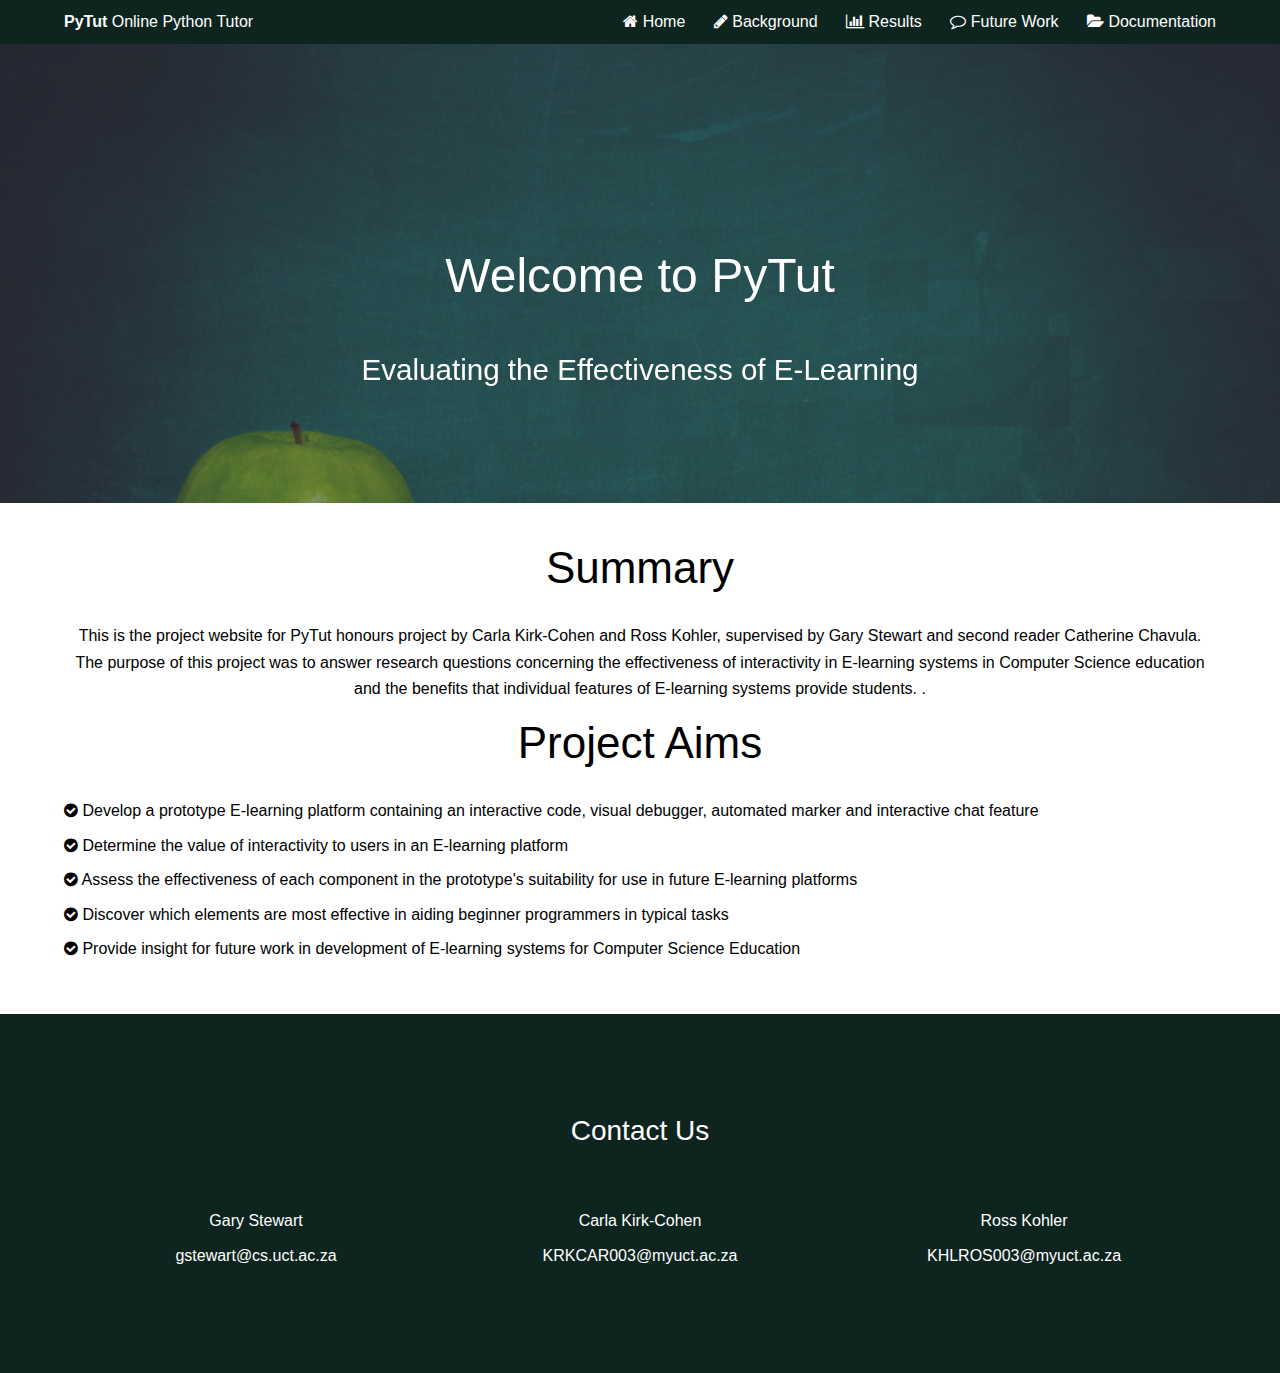
<file: index.html>
<!DOCTYPE HTML>
<!--
    Projection by TEMPLATED
    templated.co @templatedco
    Released for free under the Creative Commons Attribution 3.0 license (templated.co/license)
    -->
<html>
    <head>
        <title>PyTut: Online Python Tutor</title>
        <meta charset="utf-8" />
        <meta name="viewport" content="width=device-width, initial-scale=1" />
        <link rel="stylesheet" href="assets/css/main.css" />
    </head>
    <body class="subpage">
        <!-- Header -->
        <header id="header">
            <div class="inner">
                <a href="index.html" class="logo"><strong>PyTut</strong> Online Python Tutor</a>
                <nav id="nav">
                    <a href="index.html"><i class="fa fa-home"></i> Home</a>
                    <a href="background.html"><i class="fa fa-pencil"></i> Background</a>
                    <a href="results.html"><i class="fa fa-bar-chart"></i> Results</a>
                    <a href="futurework.html"><i class="fa fa-comment-o"></i> Future Work</a>
                    <a href="documentation.html"><i class="fa fa-folder-open"></i> Documentation</a>
                </nav>
                <a href="#navPanel" class="navPanelToggle"><span class="fa fa-bars"></span></a>
            </div>
        </header>
        <!-- Banner -->
        <section id="banner">
            <div class="inner">
                <header>
                    <h1>Welcome to PyTut</h1>
                    <h2 style="color:white;"> Evaluating the Effectiveness of E-Learning</h2>
                </header>
                <h4 style= "color: white;"></h4>
            </div>
        </section>
        <!-- Three -->
        <section id="summary" class="wrapper align-center">
            <div class="inner">
                <div  class="bodyText">
                    <header class="align-center">
                        <h2>Summary</h2>
                    </header>
                    <p>This is the project website for PyTut honours project by Carla Kirk-Cohen and Ross Kohler, supervised by Gary Stewart and second reader Catherine Chavula. The purpose
                        of this project was to answer research questions concerning the effectiveness of interactivity in E-learning systems in Computer Science education and the benefits that individual features
                        of E-learning systems provide students. .
                    </p>
                    <header class="align-center">
                        <h2>Project Aims</h2>
                    </header><div class="align-left">
                    <p><i class="fa fa-check-circle fa-1.5x"></i> Develop a prototype E-learning platform containing an interactive code, visual debugger, automated marker and interactive chat feature</p>
                    <p><i class="fa fa-check-circle fa-1.5x"></i> Determine the value of interactivity to users in an E-learning platform</p>
                    <p><i class="fa fa-check-circle fa-1.5x"></i> Assess the effectiveness of each component in the prototype's suitability for use in future E-learning platforms</p>
                    <p><i class="fa fa-check-circle fa-1.5x"></i> Discover which elements are most effective in aiding beginner programmers in typical tasks</p>
                    <p><i class="fa fa-check-circle fa-1.5x"></i> Provide insight for future work in development of E-learning systems for Computer Science Education</p>
                </div></div>
            </div>
        </section>
        <!-- Footer -->
        <footer id="footer">
            <div class="inner">
                <h3>Contact Us</h3>
                <div class="row">
                    <div class="col-md-12">
                        <div class="col-md-4">
                            <p class="contactDetail">Gary Stewart</p>
                            <p class="contactDetail">gstewart@cs.uct.ac.za</p>
                        </div>
                        <div class="col-md-4">
                            <p class="contactDetail">Carla Kirk-Cohen</p>
                            <p class="contactDetail">KRKCAR003@myuct.ac.za</p>
                        </div>
                        <div class="col-md-4">
                            <p class="contactDetail">Ross Kohler</p>
                            <p class="contactDetail">KHLROS003@myuct.ac.za</p>
                        </div>
                    </div>
                </div>
            </div>
        </footer>
        <!-- Scripts -->
        <script src="assets/js/jquery.min.js"></script>
        <script src="assets/js/skel.min.js"></script>
        <script src="assets/js/util.js"></script>
        <script src="assets/js/main.js"></script>
    </body>
</html>
</file>
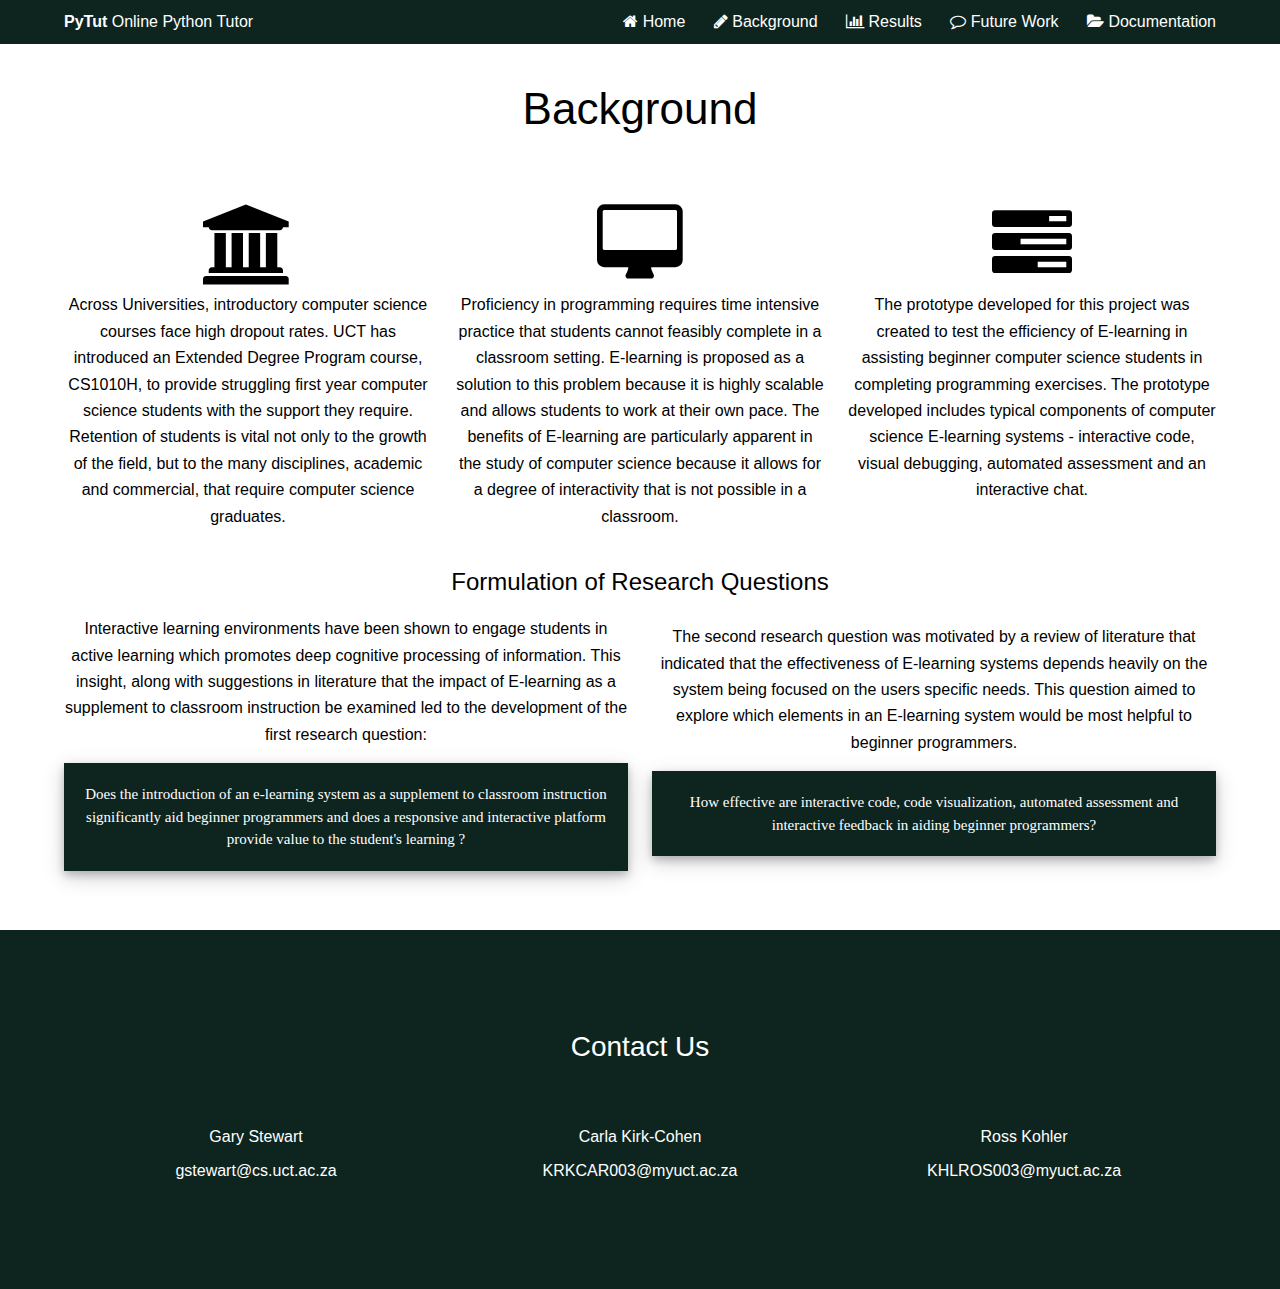
<file: background.html>
<!DOCTYPE HTML>
<!--
    Projection by TEMPLATED
    templated.co @templatedco
    Released for free under the Creative Commons Attribution 3.0 license (templated.co/license)
    -->
<html>
    <head>
        <title>Background</title>
        <meta charset="utf-8" />
        <meta name="viewport" content="width=device-width, initial-scale=1" />
        <link rel="stylesheet" href="assets/css/main.css" />
    </head>
    <body class="subpage">
        <!-- Header -->
        <!-- Header -->
        <header id="header">
            <div class="inner">
                <a href="index.html" class="logo"><strong>PyTut</strong> Online Python Tutor</a>
                <nav id="nav">
                    <a href="index.html"><i class="fa fa-home"></i> Home</a>
                    <a href="background.html"><i class="fa fa-pencil"></i> Background</a>
                    <a href="results.html"><i class="fa fa-bar-chart"></i> Results</a>
                    <a href="futurework.html"><i class="fa fa-comment-o"></i> Future Work</a>
                    <a href="documentation.html"><i class="fa fa-folder-open"></i> Documentation</a>
                </nav>
                <a href="#navPanel" class="navPanelToggle"><span class="fa fa-bars"></span></a>
            </div>
        </header>
        <!-- Three -->
        <section id="three" class="wrapper">
            <div class="inner" >
            <header class="align-center">
                <h2>Background</h2>
            </header>
            <div  class="bodyText">
                <div class="row">
                    <div class = "col-md-4">
                        <div class='login-icon row'>
                            <div class='centerWrapper'>
                                <div class='center'> <i class='fa fa-university fa-2x'></i>
                                </div>
                            </div>
                        </div>
                        <div class="row">
                            <p >Across Universities, introductory computer science courses face high dropout rates. UCT has introduced an Extended Degree Program course, CS1010H, to provide struggling first year computer science students with
                                the support they require. Retention of students is vital not only to the growth of the field, but to the many disciplines, academic and
                                commercial, that require computer science graduates.
                            </p>
                        </div>
                    </div>
                    <div class = "col-md-4">
                        <div class='login-icon row'>
                            <div class='centerWrapper'>
                                <div class='center'> <i class='fa fa-desktop fa-2x'></i>
                                </div>
                            </div>
                        </div>
                        <div class="row">
                            <p>Proficiency in programming requires time intensive practice that students cannot feasibly complete in a classroom setting.
                                E-learning is proposed as a solution to this problem because it is highly scalable and allows students to work at their own pace.
                                The benefits of E-learning are particularly apparent in the study
                                of computer science because it allows for a degree of interactivity that is not possible in a classroom.
                            </p>
                        </div>
                    </div>
                    <div class = "col-md-4">
                        <div class='login-icon row'>
                            <div class='centerWrapper'>
                                <div class='center'> <i class='fa fa-tasks fa-2x'></i>
                                </div>
                            </div>
                        </div>
                        <div class="row">
                            <p>The prototype developed for this project was created to test the efficiency of E-learning in assisting beginner computer science students
                                in completing programming exercises. The prototype developed includes typical components of computer science E-learning systems - interactive code,
                                visual debugging, automated assessment and an interactive chat.
                            </p>
                        </div>
                    </div>
                </div>
                <br>
                <header class="align-center">
                    <h4>Formulation of Research Questions</h4>
                </header>
                <div class="row">
                    <div class="col-md-6">
                        <p>Interactive learning environments have been shown to engage students in active learning which promotes
                            deep cognitive processing of information. This insight, along with suggestions in literature that the impact of E-learning as a supplement to classroom
                            instruction be examined led to the development of the first research question:
                        </p>
                        <div class="question-holder">
                            <h3 class ="research-question">Does the introduction of an e-learning system as a supplement to classroom instruction
                                significantly aid beginner programmers and does a responsive and interactive platform provide value to the student's learning ?
                            </h3>
                        </div>
                    </div>
                    <div class="col-md-6">
                        </p>  The second research question was motivated by a review of literature that indicated that the effectiveness of E-learning systems depends heavily
                        on the system being focused on the users specific needs. This question aimed to explore which elements in an E-learning system would be most helpful to
                        beginner programmers. </p>
                        <div class="question-holder">
                            <h3 class ="research-question">How effective are interactive code, code visualization, automated assessment and interactive
                                feedback in aiding beginner programmers?
                            </h3>
                        </div>
                    </div>
                </div>
            </div>
        </section>
        <footer id="footer">
            <div class="inner">
                <h3>Contact Us</h3>
                <div class="row">
                    <div class="col-md-12">
                        <div class="col-md-4">
                            <p class="contactDetail">Gary Stewart</p>
                            <p class="contactDetail">gstewart@cs.uct.ac.za</p>
                        </div>
                        <div class="col-md-4">
                            <p class="contactDetail">Carla Kirk-Cohen</p>
                            <p class="contactDetail">KRKCAR003@myuct.ac.za</p>
                        </div>
                        <div class="col-md-4">
                            <p class="contactDetail">Ross Kohler</p>
                            <p class="contactDetail">KHLROS003@myuct.ac.za</p>
                        </div>
                    </div>
                </div>
            </div>
        </footer>
        <!-- Scripts -->
        <script src="assets/js/jquery.min.js"></script>
        <script src="assets/js/skel.min.js"></script>
        <script src="assets/js/util.js"></script>
        <script src="assets/js/main.js"></script>
    </body>
</html>
</file>
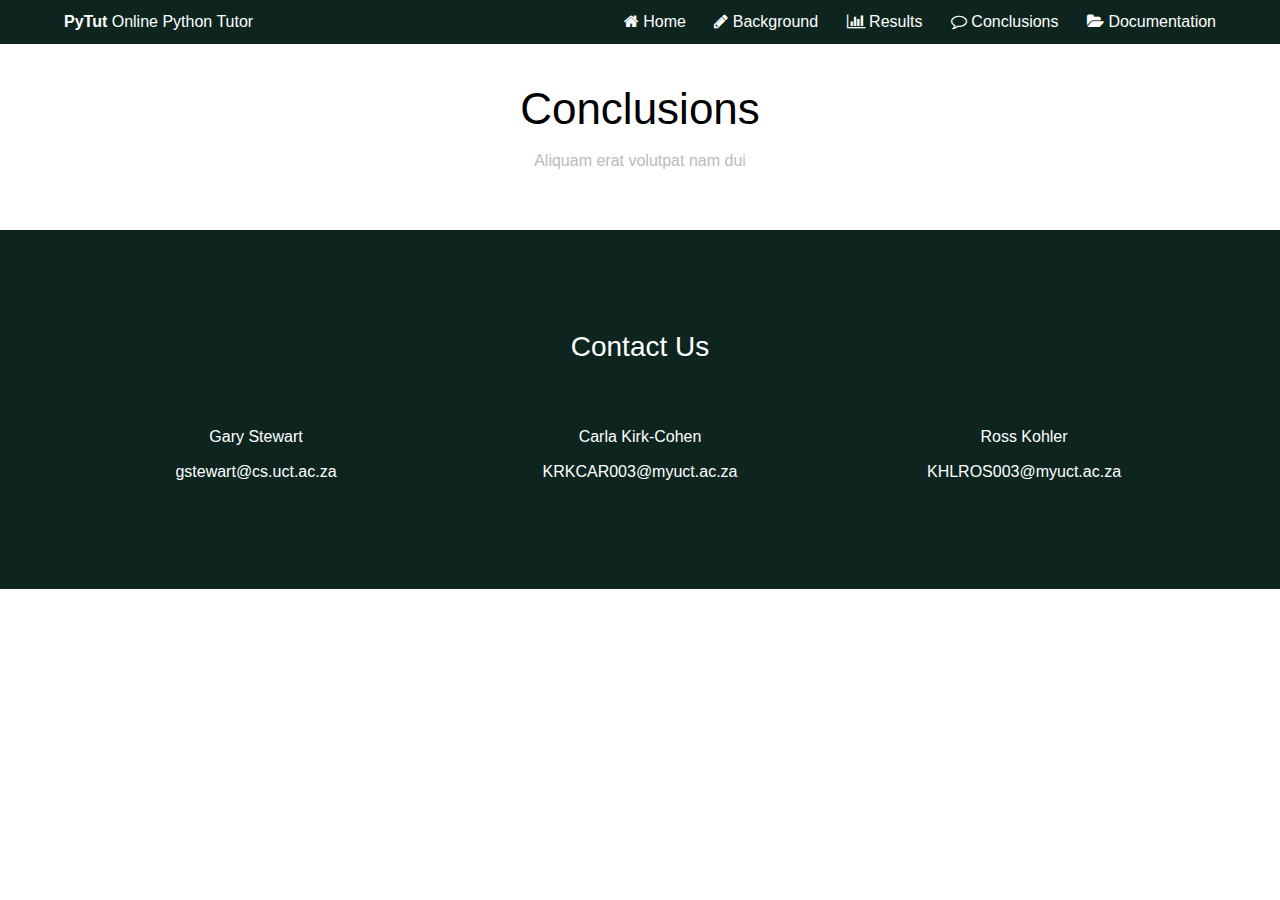
<file: conclusions.html>
<!DOCTYPE HTML>
<!--
	Projection by TEMPLATED
	templated.co @templatedco
	Released for free under the Creative Commons Attribution 3.0 license (templated.co/license)
-->
<html>
	<head>
		<title>Conclusions</title>
		<meta charset="utf-8" />
		<meta name="viewport" content="width=device-width, initial-scale=1" />
		<link rel="stylesheet" href="assets/css/main.css" />
	</head>
	<body class="subpage">

		<!-- Header -->
		<!-- Header -->
			<header id="header">
				<div class="inner">
					<a href="index.html" class="logo"><strong>PyTut</strong> Online Python Tutor</a>
					<nav id="nav">
						<a href="index.html"><i class="fa fa-home"></i> Home</a>
						<a href="background.html"><i class="fa fa-pencil"></i> Background</a>
						<a href="results.html"><i class="fa fa-bar-chart"></i> Results</a>
						<a href="conclusions.html"><i class="fa fa-comment-o"></i> Conclusions</a>
						<a href="documentation.html"><i class="fa fa-folder-open"></i> Documentation</a>
					</nav>
					<a href="#navPanel" class="navPanelToggle"><span class="fa fa-bars"></span></a>
				</div>
			</header>

		<!-- Three -->
			<section id="three" class="wrapper">
				<div class="inner">
					<header class="align-center">
						<h2>Conclusions</h2>
						<p>Aliquam erat volutpat nam dui </p>
					</header>

				</div>
			</section>

			<footer id="footer">
				<div class="inner">

					<h3>Contact Us</h3>
					<div class="row">
												<div class="col-md-12">

														<div class="col-md-4">
															<p class="contactDetail">Gary Stewart</p>
															<p class="contactDetail">gstewart@cs.uct.ac.za</p>
														</div>

														<div class="col-md-4">
															<p class="contactDetail">Carla Kirk-Cohen</p>
															<p class="contactDetail">KRKCAR003@myuct.ac.za</p>
														</div>

														<div class="col-md-4">
															<p class="contactDetail">Ross Kohler</p>
															<p class="contactDetail">KHLROS003@myuct.ac.za</p>
														</div>
												</div>
										</div>


				</div>
			</footer>

		<!-- Scripts -->
			<script src="assets/js/jquery.min.js"></script>
			<script src="assets/js/skel.min.js"></script>
			<script src="assets/js/util.js"></script>
			<script src="assets/js/main.js"></script>

	</body>
</html>
</file>
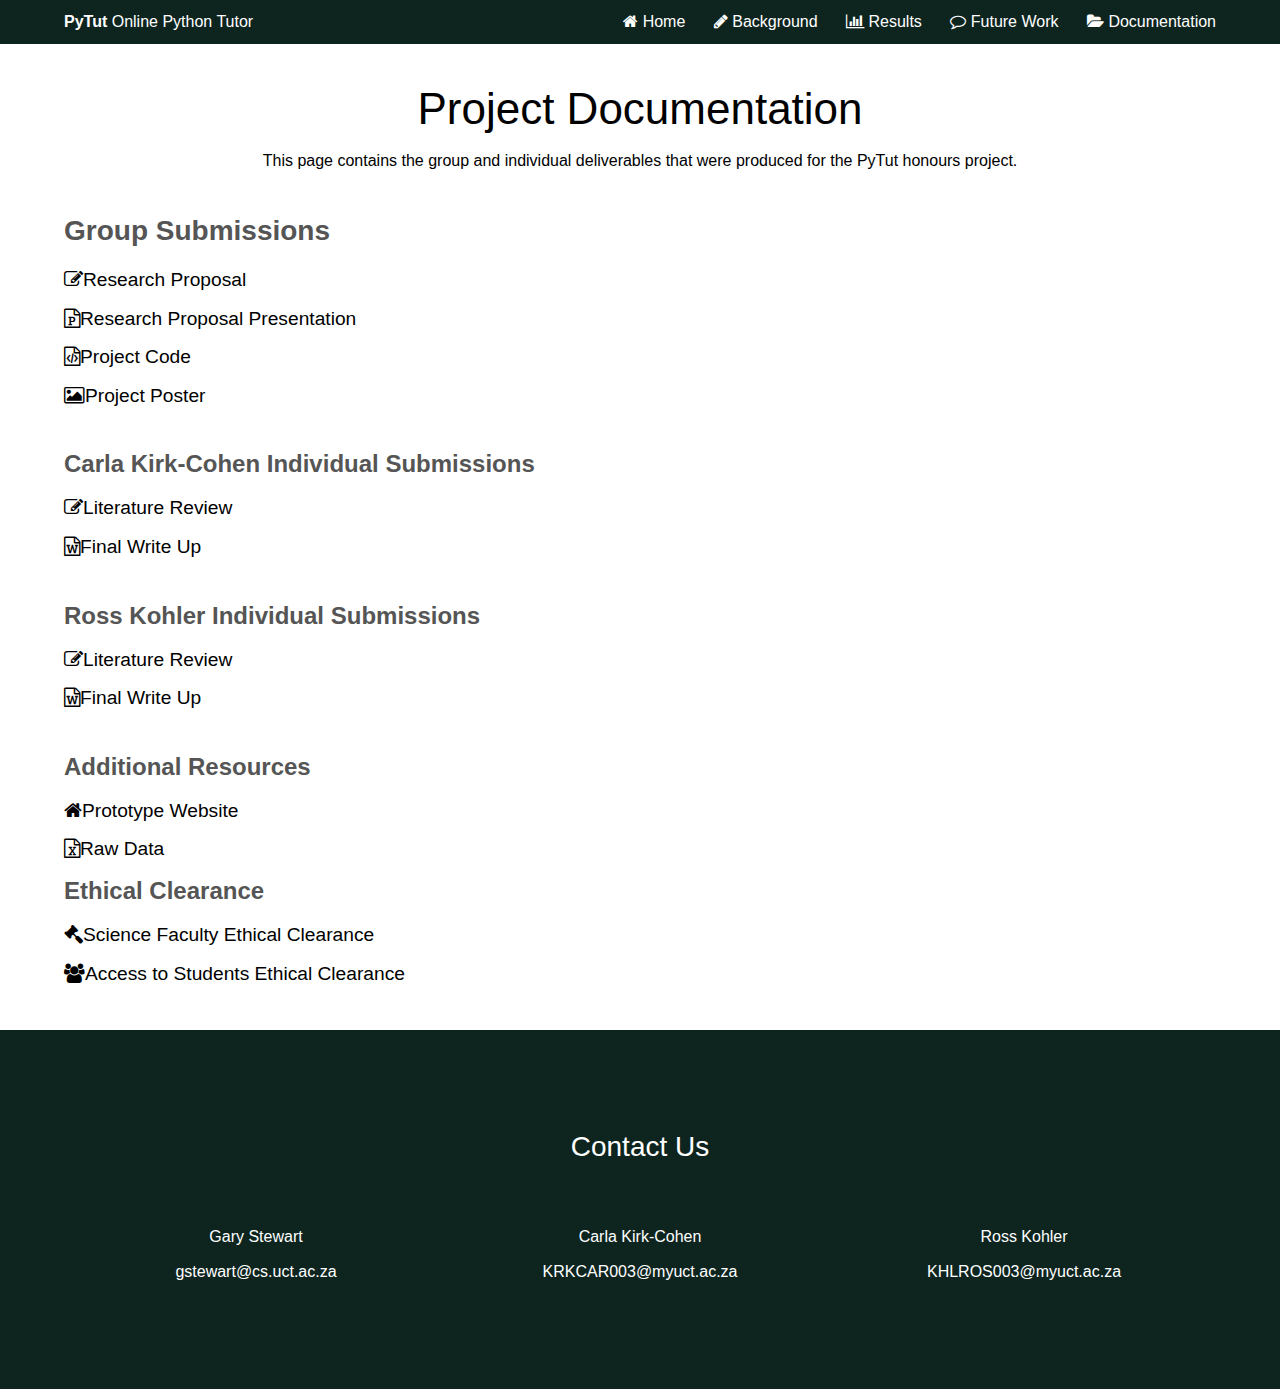
<file: documentation.html>
<!DOCTYPE HTML>
<!--
    Projection by TEMPLATED
    templated.co @templatedco
    Released for free under the Creative Commons Attribution 3.0 license (templated.co/license)
    -->
<html>
    <head>
        <title>Documentation</title>
        <meta charset="utf-8" />
        <meta name="viewport" content="width=device-width, initial-scale=1" />
        <link rel="stylesheet" href="assets/css/main.css" />
    </head>
    <body class="subpage">
        <!-- Header -->
        <!-- Header -->
        <header id="header">
            <div class="inner">
                <a href="index.html" class="logo"><strong>PyTut</strong> Online Python Tutor</a>
                <nav id="nav">
                    <a href="index.html"><i class="fa fa-home"></i> Home</a>
                    <a href="background.html"><i class="fa fa-pencil"></i> Background</a>
                    <a href="results.html"><i class="fa fa-bar-chart"></i> Results</a>
                    <a href="futurework.html"><i class="fa fa-comment-o"></i> Future Work</a>
                    <a href="documentation.html"><i class="fa fa-folder-open"></i> Documentation</a>
                </nav>
                <a href="#navPanel" class="navPanelToggle"><span class="fa fa-bars"></span></a>
            </div>
        </header>
        <!-- Three -->
        <section id="three" class="wrapper">
            <div class="inner">
                <header class="align-center">
                    <h2>Project Documentation</h2>
                    <p class="bodyText">This page contains the group and individual deliverables that were produced for the PyTut honours project. </p>
                </header>
                <h3><b>Group Submissions</b></h3>
                <h5 class="website-link" ><a href="./documents/Research_Proposal.pdf" target="_blank"><i class="fa fa-pencil-square-o"></i>Research Proposal</a></h5>
                <h5 class="website-link" ><a href="./documents/Research_Proposal_Presentation.pdf" target="_blank"><i class="fa fa-file-powerpoint-o"></i>Research Proposal Presentation</a></h5>
                <h5 class="website-link" ><a href="./documents/pytut_KHRROS003_KRKCAR003.zip" target="_blank"><i class="fa fa-file-code-o"></i>Project Code</a></h5>
                <h5 class="website-link" ><a href="./documents/KHLROS003_KRKCAR003_Poster.pdf""><i class="fa fa-image"></i>Project Poster</a></h5>
                <br>
                <h4>
                <b>Carla Kirk-Cohen Individual Submissions</b></h4>
                <h5 class="website-link" ><a href="./documents/Carla_Literature_Review.pdf" target="_blank"><i class="fa fa-edit"></i>Literature Review</a></h5>
                <h5 class="website-link" ><a href="./documents/Carla_Final.pdf" target="_blank"><i class="fa fa-file-word-o"></i>Final Write Up</a></h5>
                <br>
                <h4>
                <b>Ross Kohler Individual Submissions</b></h4>
                <h5 class="website-link" ><a href="./documents/Ross_Literature_Review.pdf" target="_blank"><i class="fa fa-edit"></i>Literature Review</a></h5>
                <h5 class="website-link" ><a href="./documents/Ross_Final.pdf" target="_blank"><i class="fa fa-file-word-o"></i>Final Write Up</a></h5>
                <br>
                <h4>
                <b>Additional Resources</b></h4>
                <h5 class="website-link" rel="external"><a href="https://pytut-eedf2.firebaseapp.com" style="text-decoration: none" target="_blank"><i class="fa fa-home"></i>Prototype Website</a></h5>
                <h5 class="website-link" rel="external"><a href="./documents/results.xlsx" style="text-decoration: none" target="_blank"><i class="fa fa-file-excel-o"></i>Raw Data</a></h5>

                <h4><b>Ethical Clearance</b></h4>
                <h5 class="website-link" ><a href="./documents/UCT_Ethics.pdf" target="_blank"><i class="fa fa-legal"></i>Science Faculty Ethical Clearance</a></h5>
                <h5 class="website-link" ><a href="./documents/Student_Ethics.pdf" target="_blank"><i class="fa fa-group"></i>Access to Students Ethical Clearance</a></h5>
            </div>
        </section>
        <!-- Footer -->
        <footer id="footer">
            <div class="inner">
                <h3>Contact Us</h3>
                <div class="row">
                    <div class="col-md-12">
                        <div class="col-md-4">
                            <p class="contactDetail">Gary Stewart</p>
                            <p class="contactDetail">gstewart@cs.uct.ac.za</p>
                        </div>
                        <div class="col-md-4">
                            <p class="contactDetail">Carla Kirk-Cohen</p>
                            <p class="contactDetail">KRKCAR003@myuct.ac.za</p>
                        </div>
                        <div class="col-md-4">
                            <p class="contactDetail">Ross Kohler</p>
                            <p class="contactDetail">KHLROS003@myuct.ac.za</p>
                        </div>
                    </div>
                </div>
            </div>
        </footer>
        <!-- Scripts -->
        <script src="assets/js/jquery.min.js"></script>
        <script src="assets/js/skel.min.js"></script>
        <script src="assets/js/util.js"></script>
        <script src="assets/js/main.js"></script>
    </body>
</html>
</file>
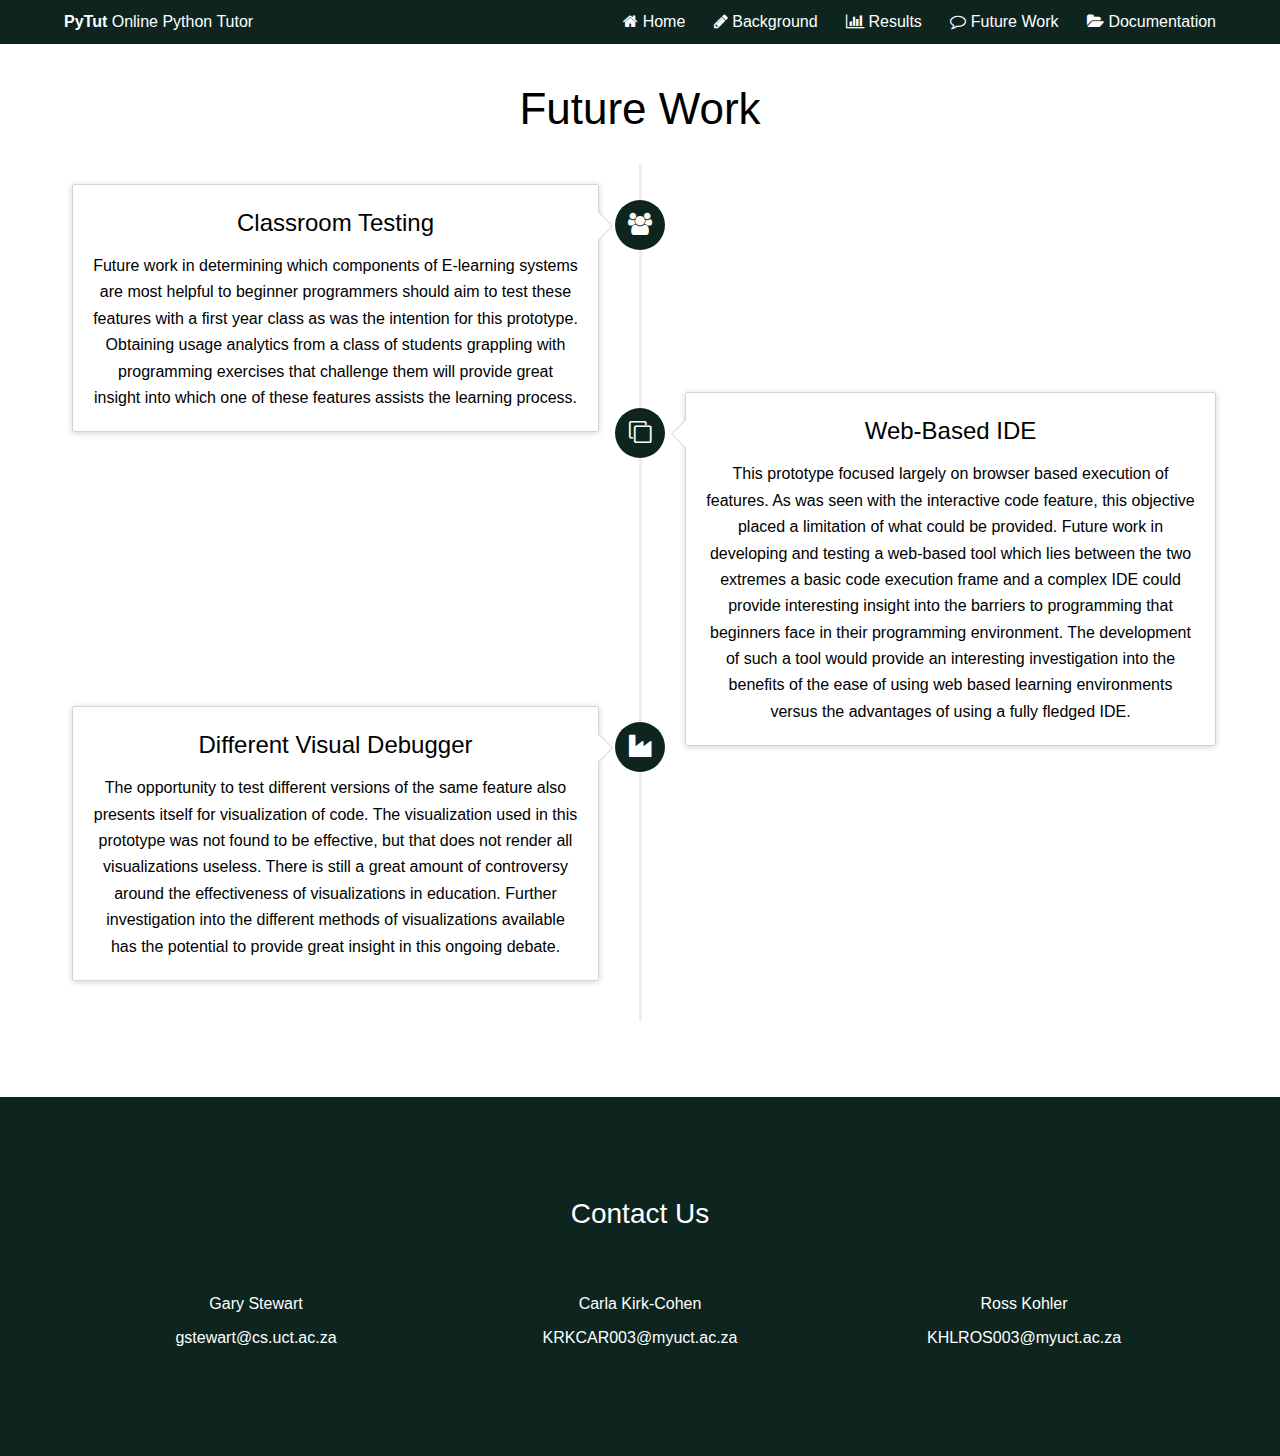
<file: futurework.html>
<!DOCTYPE HTML>
<!--
    Projection by TEMPLATED
    templated.co @templatedco
    Released for free under the Creative Commons Attribution 3.0 license (templated.co/license)
    -->
<html>
    <head>
        <title>Future Work</title>
        <meta charset="utf-8" />
        <meta name="viewport" content="width=device-width, initial-scale=1" />
        <link rel="stylesheet" href="assets/css/main.css" />
    </head>
    <body class="subpage">
        <!-- Header -->
        <!-- Header -->
        <header id="header">
            <div class="inner">
                <a href="index.html" class="logo"><strong>PyTut</strong> Online Python Tutor</a>
                <nav id="nav">
                    <a href="index.html"><i class="fa fa-home"></i> Home</a>
                    <a href="background.html"><i class="fa fa-pencil"></i> Background</a>
                    <a href="results.html"><i class="fa fa-bar-chart"></i> Results</a>
                    <a href="futurework.html"><i class="fa fa-comment-o"></i> Future Work</a>
                    <a href="documentation.html"><i class="fa fa-folder-open"></i> Documentation</a>
                </nav>
                <a href="#navPanel" class="navPanelToggle"><span class="fa fa-bars"></span></a>
            </div>
        </header>
        <!-- Three -->
        <section id="three" class="wrapper">
            <div class="inner bodyText">
                <header class="align-center">
                    <h2>Future Work</h2>
                </header>
                <ul class="timeline">
                    <li>
                        <div class="timeline-badge"><i class="fa fa-group"></i></div>
                        <div class="timeline-panel">
                            <div class="timeline-heading">
                                <h4 class="timeline-title">Classroom Testing</h4>
                            </div>
                            <div class="timeline-body">
                                <p> Future work in determining which components of E-learning systems are most helpful to beginner programmers should aim to test these features with a first year class as was the intention for this prototype. Obtaining usage analytics from a class of students grappling with programming exercises that challenge them will provide great insight into which one of these features assists the learning process. </p>
                            </div>
                        </div>
                    </li>
                    <li class="timeline-inverted">
                        <div class="timeline-badge warning"><i class="fa fa-clone"></i></div>
                        <div class="timeline-panel">
                            <div class="timeline-heading">
                                <h4 class="timeline-title">Web-Based IDE</h4>
                            </div>
                            <div class="timeline-body">
                                <p>This prototype focused largely on browser based execution of features. As was seen with the interactive code feature, this objective placed a limitation of what could be provided. Future work in developing and testing a web-based tool which lies between the two extremes a basic code execution frame and a complex IDE could provide interesting insight into the barriers to programming that beginners face in their programming environment. The development of such a tool would provide an interesting investigation into the benefits of the ease of using web based learning environments versus the advantages of using a fully fledged IDE. </p>
                                
                            </div>
                        </div>
                    </li>
                    <li>
                        <div class="timeline-badge danger"><i class="fa fa-industry"></i></div>
                        <div class="timeline-panel">
                            <div class="timeline-heading">
                                <h4 class="timeline-title">Different Visual Debugger</h4>
                            </div>
                            <div class="timeline-body">
                                <p>The opportunity to test different versions of the same feature also presents itself for visualization of code. The visualization used in this prototype was not found to be effective, but that does not render all visualizations useless. There is still a great amount of controversy around the effectiveness of visualizations in education. Further investigation into the different methods of visualizations available has the potential to provide great insight in this ongoing debate. </p>
                            </div>
                        </div>
                    </li>
                </ul>
            </div>
        </section>
        <footer id="footer">
            <div class="inner">
                <h3>Contact Us</h3>
                <div class="row">
                    <div class="col-md-12">
                        <div class="col-md-4">
                            <p class="contactDetail">Gary Stewart</p>
                            <p class="contactDetail">gstewart@cs.uct.ac.za</p>
                        </div>
                        <div class="col-md-4">
                            <p class="contactDetail">Carla Kirk-Cohen</p>
                            <p class="contactDetail">KRKCAR003@myuct.ac.za</p>
                        </div>
                        <div class="col-md-4">
                            <p class="contactDetail">Ross Kohler</p>
                            <p class="contactDetail">KHLROS003@myuct.ac.za</p>
                        </div>
                    </div>
                </div>
            </div>
        </footer>
        <!-- Scripts -->
        <script src="assets/js/jquery.min.js"></script>
        <script src="assets/js/skel.min.js"></script>
        <script src="assets/js/util.js"></script>
        <script src="assets/js/main.js"></script>
    </body>
</html>
</file>
<file: assets/css/main.css>
@charset "UTF-8";
@import url(font-awesome.min.css);
@import url(bootstrap.min.css);

/*
	Projection by TEMPLATED
	templated.co @templatedco
	Released for free under the Creative Commons Attribution 3.0 license (templated.co/license)
*/

/* Reset */

	html, body, div, span, applet, object, iframe, h1, h2, h3, h4, h5, h6, p, blockquote, pre, a, abbr, acronym, address, big, cite, code, del, dfn, em, img, ins, kbd, q, s, samp, small, strike, strong, sub, sup, tt, var, b, u, i, center, dl, dt, dd, ol, ul, li, fieldset, form, label, legend, table, caption, tbody, tfoot, thead, tr, th, td, article, aside, canvas, details, embed, figure, figcaption, footer, header, hgroup, menu, nav, output, ruby, section, summary, time, mark, audio, video {
		margin: 0;
		padding: 0;
		border: 0;
		font-size: 100%;
		font: inherit;
		vertical-align: baseline;
	}

	article, aside, details, figcaption, figure, footer, header, hgroup, menu, nav, section {
		display: block;
	}

	body {
		line-height: 1;
	}

	ol, ul {
		list-style: none;
	}

	blockquote, q {
		quotes: none;
	}

	blockquote:before, blockquote:after, q:before, q:after {
		content: '';
		content: none;
	}

	table {
		border-collapse: collapse;
		border-spacing: 0;
	}

	body {
		-webkit-text-size-adjust: none;
	}

/* Box Model */

	*, *:before, *:after {
		-moz-box-sizing: border-box;
		-webkit-box-sizing: border-box;
		box-sizing: border-box;
	}

/* Containers */

	.container {
		margin-left: auto;
		margin-right: auto;
	}

	.container.\31 25\25 {
		width: 100%;
		max-width: 100em;
		min-width: 80em;
	}

	.container.\37 5\25 {
		width: 60em;
	}

	.container.\35 0\25 {
		width: 40em;
	}

	.container.\32 5\25 {
		width: 20em;
	}

	.container {
		width: 80em;
	}

	@media screen and (max-width: 1680px) {

		.container.\31 25\25 {
			width: 100%;
			max-width: 100em;
			min-width: 80em;
		}

		.container.\37 5\25 {
			width: 60em;
		}

		.container.\35 0\25 {
			width: 40em;
		}

		.container.\32 5\25 {
			width: 20em;
		}

		.container {
			width: 80em;
		}

	}

	@media screen and (max-width: 1280px) {

		.container.\31 25\25 {
			width: 100%;
			max-width: 81.25em;
			min-width: 65em;
		}

		.container.\37 5\25 {
			width: 48.75em;
		}

		.container.\35 0\25 {
			width: 32.5em;
		}

		.container.\32 5\25 {
			width: 16.25em;
		}

		.container {
			width: 65em;
		}

	}

	@media screen and (max-width: 980px) {

		.container.\31 25\25 {
			width: 100%;
			max-width: 112.5%;
			min-width: 90%;
		}

		.container.\37 5\25 {
			width: 67.5%;
		}

		.container.\35 0\25 {
			width: 45%;
		}

		.container.\32 5\25 {
			width: 22.5%;
		}

		.container {
			width: 90%;
		}

	}

	@media screen and (max-width: 736px) {

		.container.\31 25\25 {
			width: 100%;
			max-width: 112.5%;
			min-width: 90%;
		}

		.container.\37 5\25 {
			width: 67.5%;
		}

		.container.\35 0\25 {
			width: 45%;
		}

		.container.\32 5\25 {
			width: 22.5%;
		}

		.container {
			width: 90% !important;
		}

	}

	@media screen and (max-width: 480px) {

		.container.\31 25\25 {
			width: 100%;
			max-width: 112.5%;
			min-width: 90%;
		}

		.container.\37 5\25 {
			width: 67.5%;
		}

		.container.\35 0\25 {
			width: 45%;
		}

		.container.\32 5\25 {
			width: 22.5%;
		}

		.container {
			width: 90% !important;
		}

	}

/* Grid */

	.row {
		border-bottom: solid 1px transparent;
		-moz-box-sizing: border-box;
		-webkit-box-sizing: border-box;
		box-sizing: border-box;
	}

	.row > * {
		float: left;
		-moz-box-sizing: border-box;
		-webkit-box-sizing: border-box;
		box-sizing: border-box;
	}

	.row:after, .row:before {
		content: '';
		display: block;
		clear: both;
		height: 0;
	}

	.row.uniform > * > :first-child {
		margin-top: 0;
	}

	.row.uniform > * > :last-child {
		margin-bottom: 0;
	}

	.row.\30 \25 > * {
		padding: 0 0 0 0em;
	}

	.row.\30 \25 {
		margin: 0 0 -1px 0em;
	}

	.row.uniform.\30 \25 > * {
		padding: 0em 0 0 0em;
	}

	.row.uniform.\30 \25 {
		margin: 0em 0 -1px 0em;
	}

	.row > * {
		padding: 0 0 0 2em;
	}

	.row {
		margin: 0 0 -1px -2em;
	}

	.row.uniform > * {
		padding: 2em 0 0 2em;
	}

	.row.uniform {
		margin: -2em 0 -1px -2em;
	}

	.row.\32 00\25 > * {
		padding: 0 0 0 4em;
	}

	.row.\32 00\25 {
		margin: 0 0 -1px -4em;
	}

	.row.uniform.\32 00\25 > * {
		padding: 4em 0 0 4em;
	}

	.row.uniform.\32 00\25 {
		margin: -4em 0 -1px -4em;
	}

	.row.\31 50\25 > * {
		padding: 0 0 0 3em;
	}

	.row.\31 50\25 {
		margin: 0 0 -1px -3em;
	}

	.row.uniform.\31 50\25 > * {
		padding: 3em 0 0 3em;
	}

	.row.uniform.\31 50\25 {
		margin: -3em 0 -1px -3em;
	}

	.row.\35 0\25 > * {
		padding: 0 0 0 1em;
	}

	.row.\35 0\25 {
		margin: 0 0 -1px -1em;
	}

	.row.uniform.\35 0\25 > * {
		padding: 1em 0 0 1em;
	}

	.row.uniform.\35 0\25 {
		margin: -1em 0 -1px -1em;
	}

	.row.\32 5\25 > * {
		padding: 0 0 0 0.5em;
	}

	.row.\32 5\25 {
		margin: 0 0 -1px -0.5em;
	}

	.row.uniform.\32 5\25 > * {
		padding: 0.5em 0 0 0.5em;
	}

	.row.uniform.\32 5\25 {
		margin: -0.5em 0 -1px -0.5em;
	}

	.\31 2u, .\31 2u\24 {
		width: 100%;
		clear: none;
		margin-left: 0;
	}

	.\31 1u, .\31 1u\24 {
		width: 91.6666666667%;
		clear: none;
		margin-left: 0;
	}

	.\31 0u, .\31 0u\24 {
		width: 83.3333333333%;
		clear: none;
		margin-left: 0;
	}

	.\39 u, .\39 u\24 {
		width: 75%;
		clear: none;
		margin-left: 0;
	}

	.\38 u, .\38 u\24 {
		width: 66.6666666667%;
		clear: none;
		margin-left: 0;
	}

	.\37 u, .\37 u\24 {
		width: 58.3333333333%;
		clear: none;
		margin-left: 0;
	}

	.\36 u, .\36 u\24 {
		width: 50%;
		clear: none;
		margin-left: 0;
	}

	.\35 u, .\35 u\24 {
		width: 41.6666666667%;
		clear: none;
		margin-left: 0;
	}

	.\34 u, .\34 u\24 {
		width: 33.3333333333%;
		clear: none;
		margin-left: 0;
	}

	.\33 u, .\33 u\24 {
		width: 25%;
		clear: none;
		margin-left: 0;
	}

	.\32 u, .\32 u\24 {
		width: 16.6666666667%;
		clear: none;
		margin-left: 0;
	}

	.\31 u, .\31 u\24 {
		width: 8.3333333333%;
		clear: none;
		margin-left: 0;
	}

	.\31 2u\24 + *,
	.\31 1u\24 + *,
	.\31 0u\24 + *,
	.\39 u\24 + *,
	.\38 u\24 + *,
	.\37 u\24 + *,
	.\36 u\24 + *,
	.\35 u\24 + *,
	.\34 u\24 + *,
	.\33 u\24 + *,
	.\32 u\24 + *,
	.\31 u\24 + * {
		clear: left;
	}

	.\-11u {
		margin-left: 91.66667%;
	}

	.\-10u {
		margin-left: 83.33333%;
	}

	.\-9u {
		margin-left: 75%;
	}

	.\-8u {
		margin-left: 66.66667%;
	}

	.\-7u {
		margin-left: 58.33333%;
	}

	.\-6u {
		margin-left: 50%;
	}

	.\-5u {
		margin-left: 41.66667%;
	}

	.\-4u {
		margin-left: 33.33333%;
	}

	.\-3u {
		margin-left: 25%;
	}

	.\-2u {
		margin-left: 16.66667%;
	}

	.\-1u {
		margin-left: 8.33333%;
	}

	@media screen and (max-width: 1680px) {

		.row > * {
			padding: 0 0 0 2em;
		}

		.row {
			margin: 0 0 -1px -2em;
		}

		.row.uniform > * {
			padding: 2em 0 0 2em;
		}

		.row.uniform {
			margin: -2em 0 -1px -2em;
		}

		.row.\32 00\25 > * {
			padding: 0 0 0 4em;
		}

		.row.\32 00\25 {
			margin: 0 0 -1px -4em;
		}

		.row.uniform.\32 00\25 > * {
			padding: 4em 0 0 4em;
		}

		.row.uniform.\32 00\25 {
			margin: -4em 0 -1px -4em;
		}

		.row.\31 50\25 > * {
			padding: 0 0 0 3em;
		}

		.row.\31 50\25 {
			margin: 0 0 -1px -3em;
		}

		.row.uniform.\31 50\25 > * {
			padding: 3em 0 0 3em;
		}

		.row.uniform.\31 50\25 {
			margin: -3em 0 -1px -3em;
		}

		.row.\35 0\25 > * {
			padding: 0 0 0 1em;
		}

		.row.\35 0\25 {
			margin: 0 0 -1px -1em;
		}

		.row.uniform.\35 0\25 > * {
			padding: 1em 0 0 1em;
		}

		.row.uniform.\35 0\25 {
			margin: -1em 0 -1px -1em;
		}

		.row.\32 5\25 > * {
			padding: 0 0 0 0.5em;
		}

		.row.\32 5\25 {
			margin: 0 0 -1px -0.5em;
		}

		.row.uniform.\32 5\25 > * {
			padding: 0.5em 0 0 0.5em;
		}

		.row.uniform.\32 5\25 {
			margin: -0.5em 0 -1px -0.5em;
		}

		.\31 2u\28xlarge\29, .\31 2u\24\28xlarge\29 {
			width: 100%;
			clear: none;
			margin-left: 0;
		}

		.\31 1u\28xlarge\29, .\31 1u\24\28xlarge\29 {
			width: 91.6666666667%;
			clear: none;
			margin-left: 0;
		}

		.\31 0u\28xlarge\29, .\31 0u\24\28xlarge\29 {
			width: 83.3333333333%;
			clear: none;
			margin-left: 0;
		}

		.\39 u\28xlarge\29, .\39 u\24\28xlarge\29 {
			width: 75%;
			clear: none;
			margin-left: 0;
		}

		.\38 u\28xlarge\29, .\38 u\24\28xlarge\29 {
			width: 66.6666666667%;
			clear: none;
			margin-left: 0;
		}

		.\37 u\28xlarge\29, .\37 u\24\28xlarge\29 {
			width: 58.3333333333%;
			clear: none;
			margin-left: 0;
		}

		.\36 u\28xlarge\29, .\36 u\24\28xlarge\29 {
			width: 50%;
			clear: none;
			margin-left: 0;
		}

		.\35 u\28xlarge\29, .\35 u\24\28xlarge\29 {
			width: 41.6666666667%;
			clear: none;
			margin-left: 0;
		}

		.\34 u\28xlarge\29, .\34 u\24\28xlarge\29 {
			width: 33.3333333333%;
			clear: none;
			margin-left: 0;
		}

		.\33 u\28xlarge\29, .\33 u\24\28xlarge\29 {
			width: 25%;
			clear: none;
			margin-left: 0;
		}

		.\32 u\28xlarge\29, .\32 u\24\28xlarge\29 {
			width: 16.6666666667%;
			clear: none;
			margin-left: 0;
		}

		.\31 u\28xlarge\29, .\31 u\24\28xlarge\29 {
			width: 8.3333333333%;
			clear: none;
			margin-left: 0;
		}

		.\31 2u\24\28xlarge\29 + *,
		.\31 1u\24\28xlarge\29 + *,
		.\31 0u\24\28xlarge\29 + *,
		.\39 u\24\28xlarge\29 + *,
		.\38 u\24\28xlarge\29 + *,
		.\37 u\24\28xlarge\29 + *,
		.\36 u\24\28xlarge\29 + *,
		.\35 u\24\28xlarge\29 + *,
		.\34 u\24\28xlarge\29 + *,
		.\33 u\24\28xlarge\29 + *,
		.\32 u\24\28xlarge\29 + *,
		.\31 u\24\28xlarge\29 + * {
			clear: left;
		}

		.\-11u\28xlarge\29 {
			margin-left: 91.66667%;
		}

		.\-10u\28xlarge\29 {
			margin-left: 83.33333%;
		}

		.\-9u\28xlarge\29 {
			margin-left: 75%;
		}

		.\-8u\28xlarge\29 {
			margin-left: 66.66667%;
		}

		.\-7u\28xlarge\29 {
			margin-left: 58.33333%;
		}

		.\-6u\28xlarge\29 {
			margin-left: 50%;
		}

		.\-5u\28xlarge\29 {
			margin-left: 41.66667%;
		}

		.\-4u\28xlarge\29 {
			margin-left: 33.33333%;
		}

		.\-3u\28xlarge\29 {
			margin-left: 25%;
		}

		.\-2u\28xlarge\29 {
			margin-left: 16.66667%;
		}

		.\-1u\28xlarge\29 {
			margin-left: 8.33333%;
		}

	}

	@media screen and (max-width: 1280px) {

		.row > * {
			padding: 0 0 0 1.5em;
		}

		.row {
			margin: 0 0 -1px -1.5em;
		}

		.row.uniform > * {
			padding: 1.5em 0 0 1.5em;
		}

		.row.uniform {
			margin: -1.5em 0 -1px -1.5em;
		}

		.row.\32 00\25 > * {
			padding: 0 0 0 3em;
		}

		.row.\32 00\25 {
			margin: 0 0 -1px -3em;
		}

		.row.uniform.\32 00\25 > * {
			padding: 3em 0 0 3em;
		}

		.row.uniform.\32 00\25 {
			margin: -3em 0 -1px -3em;
		}

		.row.\31 50\25 > * {
			padding: 0 0 0 2.25em;
		}

		.row.\31 50\25 {
			margin: 0 0 -1px -2.25em;
		}

		.row.uniform.\31 50\25 > * {
			padding: 2.25em 0 0 2.25em;
		}

		.row.uniform.\31 50\25 {
			margin: -2.25em 0 -1px -2.25em;
		}

		.row.\35 0\25 > * {
			padding: 0 0 0 0.75em;
		}

		.row.\35 0\25 {
			margin: 0 0 -1px -0.75em;
		}

		.row.uniform.\35 0\25 > * {
			padding: 0.75em 0 0 0.75em;
		}

		.row.uniform.\35 0\25 {
			margin: -0.75em 0 -1px -0.75em;
		}

		.row.\32 5\25 > * {
			padding: 0 0 0 0.375em;
		}

		.row.\32 5\25 {
			margin: 0 0 -1px -0.375em;
		}

		.row.uniform.\32 5\25 > * {
			padding: 0.375em 0 0 0.375em;
		}

		.row.uniform.\32 5\25 {
			margin: -0.375em 0 -1px -0.375em;
		}

		.\31 2u\28large\29, .\31 2u\24\28large\29 {
			width: 100%;
			clear: none;
			margin-left: 0;
		}

		.\31 1u\28large\29, .\31 1u\24\28large\29 {
			width: 91.6666666667%;
			clear: none;
			margin-left: 0;
		}

		.\31 0u\28large\29, .\31 0u\24\28large\29 {
			width: 83.3333333333%;
			clear: none;
			margin-left: 0;
		}

		.\39 u\28large\29, .\39 u\24\28large\29 {
			width: 75%;
			clear: none;
			margin-left: 0;
		}

		.\38 u\28large\29, .\38 u\24\28large\29 {
			width: 66.6666666667%;
			clear: none;
			margin-left: 0;
		}

		.\37 u\28large\29, .\37 u\24\28large\29 {
			width: 58.3333333333%;
			clear: none;
			margin-left: 0;
		}

		.\36 u\28large\29, .\36 u\24\28large\29 {
			width: 50%;
			clear: none;
			margin-left: 0;
		}

		.\35 u\28large\29, .\35 u\24\28large\29 {
			width: 41.6666666667%;
			clear: none;
			margin-left: 0;
		}

		.\34 u\28large\29, .\34 u\24\28large\29 {
			width: 33.3333333333%;
			clear: none;
			margin-left: 0;
		}

		.\33 u\28large\29, .\33 u\24\28large\29 {
			width: 25%;
			clear: none;
			margin-left: 0;
		}

		.\32 u\28large\29, .\32 u\24\28large\29 {
			width: 16.6666666667%;
			clear: none;
			margin-left: 0;
		}

		.\31 u\28large\29, .\31 u\24\28large\29 {
			width: 8.3333333333%;
			clear: none;
			margin-left: 0;
		}

		.\31 2u\24\28large\29 + *,
		.\31 1u\24\28large\29 + *,
		.\31 0u\24\28large\29 + *,
		.\39 u\24\28large\29 + *,
		.\38 u\24\28large\29 + *,
		.\37 u\24\28large\29 + *,
		.\36 u\24\28large\29 + *,
		.\35 u\24\28large\29 + *,
		.\34 u\24\28large\29 + *,
		.\33 u\24\28large\29 + *,
		.\32 u\24\28large\29 + *,
		.\31 u\24\28large\29 + * {
			clear: left;
		}

		.\-11u\28large\29 {
			margin-left: 91.66667%;
		}

		.\-10u\28large\29 {
			margin-left: 83.33333%;
		}

		.\-9u\28large\29 {
			margin-left: 75%;
		}

		.\-8u\28large\29 {
			margin-left: 66.66667%;
		}

		.\-7u\28large\29 {
			margin-left: 58.33333%;
		}

		.\-6u\28large\29 {
			margin-left: 50%;
		}

		.\-5u\28large\29 {
			margin-left: 41.66667%;
		}

		.\-4u\28large\29 {
			margin-left: 33.33333%;
		}

		.\-3u\28large\29 {
			margin-left: 25%;
		}

		.\-2u\28large\29 {
			margin-left: 16.66667%;
		}

		.\-1u\28large\29 {
			margin-left: 8.33333%;
		}

	}

	@media screen and (max-width: 980px) {

		.row > * {
			padding: 0 0 0 1.5em;
		}

		.row {
			margin: 0 0 -1px -1.5em;
		}

		.row.uniform > * {
			padding: 1.5em 0 0 1.5em;
		}

		.row.uniform {
			margin: -1.5em 0 -1px -1.5em;
		}

		.row.\32 00\25 > * {
			padding: 0 0 0 3em;
		}

		.row.\32 00\25 {
			margin: 0 0 -1px -3em;
		}

		.row.uniform.\32 00\25 > * {
			padding: 3em 0 0 3em;
		}

		.row.uniform.\32 00\25 {
			margin: -3em 0 -1px -3em;
		}

		.row.\31 50\25 > * {
			padding: 0 0 0 2.25em;
		}

		.row.\31 50\25 {
			margin: 0 0 -1px -2.25em;
		}

		.row.uniform.\31 50\25 > * {
			padding: 2.25em 0 0 2.25em;
		}

		.row.uniform.\31 50\25 {
			margin: -2.25em 0 -1px -2.25em;
		}

		.row.\35 0\25 > * {
			padding: 0 0 0 0.75em;
		}

		.row.\35 0\25 {
			margin: 0 0 -1px -0.75em;
		}

		.row.uniform.\35 0\25 > * {
			padding: 0.75em 0 0 0.75em;
		}

		.row.uniform.\35 0\25 {
			margin: -0.75em 0 -1px -0.75em;
		}

		.row.\32 5\25 > * {
			padding: 0 0 0 0.375em;
		}

		.row.\32 5\25 {
			margin: 0 0 -1px -0.375em;
		}

		.row.uniform.\32 5\25 > * {
			padding: 0.375em 0 0 0.375em;
		}

		.row.uniform.\32 5\25 {
			margin: -0.375em 0 -1px -0.375em;
		}

		.\31 2u\28medium\29, .\31 2u\24\28medium\29 {
			width: 100%;
			clear: none;
			margin-left: 0;
		}

		.\31 1u\28medium\29, .\31 1u\24\28medium\29 {
			width: 91.6666666667%;
			clear: none;
			margin-left: 0;
		}

		.\31 0u\28medium\29, .\31 0u\24\28medium\29 {
			width: 83.3333333333%;
			clear: none;
			margin-left: 0;
		}

		.\39 u\28medium\29, .\39 u\24\28medium\29 {
			width: 75%;
			clear: none;
			margin-left: 0;
		}

		.\38 u\28medium\29, .\38 u\24\28medium\29 {
			width: 66.6666666667%;
			clear: none;
			margin-left: 0;
		}

		.\37 u\28medium\29, .\37 u\24\28medium\29 {
			width: 58.3333333333%;
			clear: none;
			margin-left: 0;
		}

		.\36 u\28medium\29, .\36 u\24\28medium\29 {
			width: 50%;
			clear: none;
			margin-left: 0;
		}

		.\35 u\28medium\29, .\35 u\24\28medium\29 {
			width: 41.6666666667%;
			clear: none;
			margin-left: 0;
		}

		.\34 u\28medium\29, .\34 u\24\28medium\29 {
			width: 33.3333333333%;
			clear: none;
			margin-left: 0;
		}

		.\33 u\28medium\29, .\33 u\24\28medium\29 {
			width: 25%;
			clear: none;
			margin-left: 0;
		}

		.\32 u\28medium\29, .\32 u\24\28medium\29 {
			width: 16.6666666667%;
			clear: none;
			margin-left: 0;
		}

		.\31 u\28medium\29, .\31 u\24\28medium\29 {
			width: 8.3333333333%;
			clear: none;
			margin-left: 0;
		}

		.\31 2u\24\28medium\29 + *,
		.\31 1u\24\28medium\29 + *,
		.\31 0u\24\28medium\29 + *,
		.\39 u\24\28medium\29 + *,
		.\38 u\24\28medium\29 + *,
		.\37 u\24\28medium\29 + *,
		.\36 u\24\28medium\29 + *,
		.\35 u\24\28medium\29 + *,
		.\34 u\24\28medium\29 + *,
		.\33 u\24\28medium\29 + *,
		.\32 u\24\28medium\29 + *,
		.\31 u\24\28medium\29 + * {
			clear: left;
		}

		.\-11u\28medium\29 {
			margin-left: 91.66667%;
		}

		.\-10u\28medium\29 {
			margin-left: 83.33333%;
		}

		.\-9u\28medium\29 {
			margin-left: 75%;
		}

		.\-8u\28medium\29 {
			margin-left: 66.66667%;
		}

		.\-7u\28medium\29 {
			margin-left: 58.33333%;
		}

		.\-6u\28medium\29 {
			margin-left: 50%;
		}

		.\-5u\28medium\29 {
			margin-left: 41.66667%;
		}

		.\-4u\28medium\29 {
			margin-left: 33.33333%;
		}

		.\-3u\28medium\29 {
			margin-left: 25%;
		}

		.\-2u\28medium\29 {
			margin-left: 16.66667%;
		}

		.\-1u\28medium\29 {
			margin-left: 8.33333%;
		}

	}

	@media screen and (max-width: 736px) {

		.row > * {
			padding: 0 0 0 1.25em;
		}

		.row {
			margin: 0 0 -1px -1.25em;
		}

		.row.uniform > * {
			padding: 1.25em 0 0 1.25em;
		}

		.row.uniform {
			margin: -1.25em 0 -1px -1.25em;
		}

		.row.\32 00\25 > * {
			padding: 0 0 0 2.5em;
		}

		.row.\32 00\25 {
			margin: 0 0 -1px -2.5em;
		}

		.row.uniform.\32 00\25 > * {
			padding: 2.5em 0 0 2.5em;
		}

		.row.uniform.\32 00\25 {
			margin: -2.5em 0 -1px -2.5em;
		}

		.row.\31 50\25 > * {
			padding: 0 0 0 1.875em;
		}

		.row.\31 50\25 {
			margin: 0 0 -1px -1.875em;
		}

		.row.uniform.\31 50\25 > * {
			padding: 1.875em 0 0 1.875em;
		}

		.row.uniform.\31 50\25 {
			margin: -1.875em 0 -1px -1.875em;
		}

		.row.\35 0\25 > * {
			padding: 0 0 0 0.625em;
		}

		.row.\35 0\25 {
			margin: 0 0 -1px -0.625em;
		}

		.row.uniform.\35 0\25 > * {
			padding: 0.625em 0 0 0.625em;
		}

		.row.uniform.\35 0\25 {
			margin: -0.625em 0 -1px -0.625em;
		}

		.row.\32 5\25 > * {
			padding: 0 0 0 0.3125em;
		}

		.row.\32 5\25 {
			margin: 0 0 -1px -0.3125em;
		}

		.row.uniform.\32 5\25 > * {
			padding: 0.3125em 0 0 0.3125em;
		}

		.row.uniform.\32 5\25 {
			margin: -0.3125em 0 -1px -0.3125em;
		}

		.\31 2u\28small\29, .\31 2u\24\28small\29 {
			width: 100%;
			clear: none;
			margin-left: 0;
		}

		.\31 1u\28small\29, .\31 1u\24\28small\29 {
			width: 91.6666666667%;
			clear: none;
			margin-left: 0;
		}

		.\31 0u\28small\29, .\31 0u\24\28small\29 {
			width: 83.3333333333%;
			clear: none;
			margin-left: 0;
		}

		.\39 u\28small\29, .\39 u\24\28small\29 {
			width: 75%;
			clear: none;
			margin-left: 0;
		}

		.\38 u\28small\29, .\38 u\24\28small\29 {
			width: 66.6666666667%;
			clear: none;
			margin-left: 0;
		}

		.\37 u\28small\29, .\37 u\24\28small\29 {
			width: 58.3333333333%;
			clear: none;
			margin-left: 0;
		}

		.\36 u\28small\29, .\36 u\24\28small\29 {
			width: 50%;
			clear: none;
			margin-left: 0;
		}

		.\35 u\28small\29, .\35 u\24\28small\29 {
			width: 41.6666666667%;
			clear: none;
			margin-left: 0;
		}

		.\34 u\28small\29, .\34 u\24\28small\29 {
			width: 33.3333333333%;
			clear: none;
			margin-left: 0;
		}

		.\33 u\28small\29, .\33 u\24\28small\29 {
			width: 25%;
			clear: none;
			margin-left: 0;
		}

		.\32 u\28small\29, .\32 u\24\28small\29 {
			width: 16.6666666667%;
			clear: none;
			margin-left: 0;
		}

		.\31 u\28small\29, .\31 u\24\28small\29 {
			width: 8.3333333333%;
			clear: none;
			margin-left: 0;
		}

		.\31 2u\24\28small\29 + *,
		.\31 1u\24\28small\29 + *,
		.\31 0u\24\28small\29 + *,
		.\39 u\24\28small\29 + *,
		.\38 u\24\28small\29 + *,
		.\37 u\24\28small\29 + *,
		.\36 u\24\28small\29 + *,
		.\35 u\24\28small\29 + *,
		.\34 u\24\28small\29 + *,
		.\33 u\24\28small\29 + *,
		.\32 u\24\28small\29 + *,
		.\31 u\24\28small\29 + * {
			clear: left;
		}

		.\-11u\28small\29 {
			margin-left: 91.66667%;
		}

		.\-10u\28small\29 {
			margin-left: 83.33333%;
		}

		.\-9u\28small\29 {
			margin-left: 75%;
		}

		.\-8u\28small\29 {
			margin-left: 66.66667%;
		}

		.\-7u\28small\29 {
			margin-left: 58.33333%;
		}

		.\-6u\28small\29 {
			margin-left: 50%;
		}

		.\-5u\28small\29 {
			margin-left: 41.66667%;
		}

		.\-4u\28small\29 {
			margin-left: 33.33333%;
		}

		.\-3u\28small\29 {
			margin-left: 25%;
		}

		.\-2u\28small\29 {
			margin-left: 16.66667%;
		}

		.\-1u\28small\29 {
			margin-left: 8.33333%;
		}

	}

	@media screen and (max-width: 480px) {

		.row > * {
			padding: 0 0 0 1.25em;
		}

		.row {
			margin: 0 0 -1px -1.25em;
		}

		.row.uniform > * {
			padding: 1.25em 0 0 1.25em;
		}

		.row.uniform {
			margin: -1.25em 0 -1px -1.25em;
		}

		.row.\32 00\25 > * {
			padding: 0 0 0 2.5em;
		}

		.row.\32 00\25 {
			margin: 0 0 -1px -2.5em;
		}

		.row.uniform.\32 00\25 > * {
			padding: 2.5em 0 0 2.5em;
		}

		.row.uniform.\32 00\25 {
			margin: -2.5em 0 -1px -2.5em;
		}

		.row.\31 50\25 > * {
			padding: 0 0 0 1.875em;
		}

		.row.\31 50\25 {
			margin: 0 0 -1px -1.875em;
		}

		.row.uniform.\31 50\25 > * {
			padding: 1.875em 0 0 1.875em;
		}

		.row.uniform.\31 50\25 {
			margin: -1.875em 0 -1px -1.875em;
		}

		.row.\35 0\25 > * {
			padding: 0 0 0 0.625em;
		}

		.row.\35 0\25 {
			margin: 0 0 -1px -0.625em;
		}

		.row.uniform.\35 0\25 > * {
			padding: 0.625em 0 0 0.625em;
		}

		.row.uniform.\35 0\25 {
			margin: -0.625em 0 -1px -0.625em;
		}

		.row.\32 5\25 > * {
			padding: 0 0 0 0.3125em;
		}

		.row.\32 5\25 {
			margin: 0 0 -1px -0.3125em;
		}

		.row.uniform.\32 5\25 > * {
			padding: 0.3125em 0 0 0.3125em;
		}

		.row.uniform.\32 5\25 {
			margin: -0.3125em 0 -1px -0.3125em;
		}

		.\31 2u\28xsmall\29, .\31 2u\24\28xsmall\29 {
			width: 100%;
			clear: none;
			margin-left: 0;
		}

		.\31 1u\28xsmall\29, .\31 1u\24\28xsmall\29 {
			width: 91.6666666667%;
			clear: none;
			margin-left: 0;
		}

		.\31 0u\28xsmall\29, .\31 0u\24\28xsmall\29 {
			width: 83.3333333333%;
			clear: none;
			margin-left: 0;
		}

		.\39 u\28xsmall\29, .\39 u\24\28xsmall\29 {
			width: 75%;
			clear: none;
			margin-left: 0;
		}

		.\38 u\28xsmall\29, .\38 u\24\28xsmall\29 {
			width: 66.6666666667%;
			clear: none;
			margin-left: 0;
		}

		.\37 u\28xsmall\29, .\37 u\24\28xsmall\29 {
			width: 58.3333333333%;
			clear: none;
			margin-left: 0;
		}

		.\36 u\28xsmall\29, .\36 u\24\28xsmall\29 {
			width: 50%;
			clear: none;
			margin-left: 0;
		}

		.\35 u\28xsmall\29, .\35 u\24\28xsmall\29 {
			width: 41.6666666667%;
			clear: none;
			margin-left: 0;
		}

		.\34 u\28xsmall\29, .\34 u\24\28xsmall\29 {
			width: 33.3333333333%;
			clear: none;
			margin-left: 0;
		}

		.\33 u\28xsmall\29, .\33 u\24\28xsmall\29 {
			width: 25%;
			clear: none;
			margin-left: 0;
		}

		.\32 u\28xsmall\29, .\32 u\24\28xsmall\29 {
			width: 16.6666666667%;
			clear: none;
			margin-left: 0;
		}

		.\31 u\28xsmall\29, .\31 u\24\28xsmall\29 {
			width: 8.3333333333%;
			clear: none;
			margin-left: 0;
		}

		.\31 2u\24\28xsmall\29 + *,
		.\31 1u\24\28xsmall\29 + *,
		.\31 0u\24\28xsmall\29 + *,
		.\39 u\24\28xsmall\29 + *,
		.\38 u\24\28xsmall\29 + *,
		.\37 u\24\28xsmall\29 + *,
		.\36 u\24\28xsmall\29 + *,
		.\35 u\24\28xsmall\29 + *,
		.\34 u\24\28xsmall\29 + *,
		.\33 u\24\28xsmall\29 + *,
		.\32 u\24\28xsmall\29 + *,
		.\31 u\24\28xsmall\29 + * {
			clear: left;
		}

		.\-11u\28xsmall\29 {
			margin-left: 91.66667%;
		}

		.\-10u\28xsmall\29 {
			margin-left: 83.33333%;
		}

		.\-9u\28xsmall\29 {
			margin-left: 75%;
		}

		.\-8u\28xsmall\29 {
			margin-left: 66.66667%;
		}

		.\-7u\28xsmall\29 {
			margin-left: 58.33333%;
		}

		.\-6u\28xsmall\29 {
			margin-left: 50%;
		}

		.\-5u\28xsmall\29 {
			margin-left: 41.66667%;
		}

		.\-4u\28xsmall\29 {
			margin-left: 33.33333%;
		}

		.\-3u\28xsmall\29 {
			margin-left: 25%;
		}

		.\-2u\28xsmall\29 {
			margin-left: 16.66667%;
		}

		.\-1u\28xsmall\29 {
			margin-left: 8.33333%;
		}

	}

/* Basic */

	@-ms-viewport {
		width: device-width;
	}

	body {
		-ms-overflow-style: scrollbar;
	}

	@media screen and (max-width: 480px) {

		html, body {
			min-width: 320px;
		}

	}

	body {
		background: #fff;
	}

		body.is-loading *, body.is-loading *:before, body.is-loading *:after {
			-moz-animation: none !important;
			-webkit-animation: none !important;
			-ms-animation: none !important;
			animation: none !important;
			-moz-transition: none !important;
			-webkit-transition: none !important;
			-ms-transition: none !important;
			transition: none !important;
		}

/* Type */

	body, input, select, textarea {
		color: #9a9a9a;
		font-family: "Source Sans Pro", Arial, Helvetica, sans-serif;
		font-size: 14pt;
		font-weight: 400;
		line-height: 1.65;
	}

		@media screen and (max-width: 1680px) {

			body, input, select, textarea {
				font-size: 12pt;
			}

		}

		@media screen and (max-width: 1280px) {

			body, input, select, textarea {
				font-size: 12pt;
			}

		}

		@media screen and (max-width: 980px) {

			body, input, select, textarea {
				font-size: 12pt;
			}

		}

		@media screen and (max-width: 736px) {

			body, input, select, textarea {
				font-size: 12pt;
			}

		}

		@media screen and (max-width: 480px) {

			body, input, select, textarea {
				font-size: 12pt;
			}

		}

	a {
		color: #0e251f;
		text-decoration: underline;
	}

		a:hover {
			text-decoration: none;
		}

	strong, b {
		color: #555;
		font-weight: 600;
	}

	em, i {
		font-style: italic;
	}

	p {
		margin: 0 0 0.5em 0;

	}

	h1, h2, h3, h4, h5, h6 {
		color: black;
		font-weight: 400;
		line-height: 1.5;
		margin: 0 0 0.5em 0;
	}

		h1 a, h2 a, h3 a, h4 a, h5 a, h6 a {
			color: inherit;
			text-decoration: none;
		}

	h2 {
		font-size: 1.85em;
		font-weight: 300;
	}

	h3 {
		font-size: 1.75em;
	}

		@media screen and (max-width: 480px) {

			h3 {
				font-size: 1.25em;
			}

		}

	h4 {
		font-size: 1.5em;
	}

	h5 {
		font-size: 1.2em;
	}

	h6 {
		font-size: 0.7em;
	}

	sub {
		font-size: 0.8em;
		position: relative;
		top: 0.5em;
	}

	sup {
		font-size: 0.8em;
		position: relative;
		top: -0.5em;
	}

	blockquote {
		border-left: solid 4px #dbdbdb;
		font-style: italic;
		margin: 0 0 2em 0;
		padding: 0.5em 0 0.5em 2em;
	}

	code {
		background: rgba(144, 144, 144, 0.075);
		border-radius: 0;
		border: solid 1px #dbdbdb;
		font-family: "Courier New", monospace;
		font-size: 0.9em;
		margin: 0 0.25em;
		padding: 0.25em 0.65em;
	}

	pre {
		-webkit-overflow-scrolling: touch;
		font-family: "Courier New", monospace;
		font-size: 0.9em;
		margin: 0 0 2em 0;
	}

		pre code {
			display: block;
			line-height: 1.75;
			padding: 1em 1.5em;
			overflow-x: auto;
		}

	hr {
		border: 0;
		border-bottom: solid 1px #dbdbdb;
		margin: 2em 0;
	}

		hr.major {
			margin: 3em 0;
		}

	.align-left {
		text-align: left;
	}

	.align-center {
		text-align: center;
	}

	.align-right {
		text-align: right;
	}

	.inner {
		max-width: 75em;
		margin: 0 auto;
	}

		@media screen and (max-width: 1280px) {

			.inner {
				max-width: 90%;
			}

		}

		@media screen and (max-width: 480px) {

			.inner {
				max-width: 90%;
			}

		}

/* Section/Article */

	section.special, article.special {
		text-align: center;
	}

		section.special article, article.special article {
			text-align: left;
		}

	section.wrapper, article.wrapper {
		padding: 2em 0;
	}

		section.wrapper header, article.wrapper header {
			margin-bottom: 1em;
		}

			section.wrapper header h2, article.wrapper header h2 {
				font-size: 2.75em;
				margin: 0 0 .5em 0;
			}

			section.wrapper header p, article.wrapper header p {
				font-size: 1em;
			}

		section.wrapper article header, article.wrapper article header {
			margin: 0;
		}

		@media screen and (max-width: 980px) {

			section.wrapper, article.wrapper {
				padding: 4em 0;
			}

		}

		@media screen and (max-width: 736px) {

			section.wrapper, article.wrapper {
				padding: 3em 0;
			}

				section.wrapper header, article.wrapper header {
					margin-bottom: 2em;
				}

					section.wrapper header h2, article.wrapper header h2 {
						font-size: 2em;
					}

					section.wrapper header p, article.wrapper header p {
						font-size: .9em;
					}

		}

		@media screen and (max-width: 480px) {

			section.wrapper article, article.wrapper article {
				text-align: center;
			}

		}

	header p {
		color: #bbb;
		position: relative;
		margin: 0 0 1.5em 0;
	}

	header h2 + p {
		font-size: 1.25em;
		margin-top: -1em;
	}

	header h3 + p {
		font-size: 1.1em;
		margin-top: -0.8em;
	}

	header h4 + p,
	header h5 + p,
	header h6 + p {
		font-size: 0.9em;
		margin-top: -0.6em;
	}

/* Flex */

	.flex {
		display: -ms-flexbox;
		-ms-flex-wrap: wrap;
		-ms-flex-pack: justify;
		-moz-justify-content: space-between;
		-webkit-justify-content: space-between;
		-ms-justify-content: space-between;
		justify-content: space-between;
		display: -moz-flex;
		display: -webkit-flex;
		display: -ms-flex;
		display: flex;
		-moz-flex-wrap: wrap;
		-webkit-flex-wrap: wrap;
		-ms-flex-wrap: wrap;
		flex-wrap: wrap;
		width: 100%;
	}

		.flex.flex-2 {
			-moz-justify-content: space-between;
			-webkit-justify-content: space-between;
			-ms-justify-content: space-between;
			justify-content: space-between;
		}

			.flex.flex-2 article {
				width: 50%;
			}

		@media screen and (max-width: 980px) {

			.flex.flex-2 article {
				width: 100%;
				margin-bottom: 3em;
			}

				.flex.flex-2 article:last-child {
					margin-bottom: 0;
				}

		}

		@media screen and (max-width: 480px) {

			.flex.flex-2 br {
				display: none;
			}

		}

/* Form */

	form {
		margin: 0 0 2em 0;
	}

		form .field {
			margin-bottom: 1.5em;
		}

			form .field.half {
				display: inline-block;
				width: 48%;
			}

				form .field.half.first {
					margin-right: 3%;
				}

		@media screen and (max-width: 980px) {

			form .field.half {
				display: block;
				width: 100%;
			}

				form .field.half.first {
					margin-right: 0;
				}

		}

	label {
		color: #555;
		display: block;
		font-size: 0.9em;
		font-weight: 600;
		margin: 0 0 1em 0;
	}

	input[type="text"],
	input[type="password"],
	input[type="email"],
	input[type="tel"],
	select,
	textarea {
		-moz-appearance: none;
		-webkit-appearance: none;
		-ms-appearance: none;
		appearance: none;
		background: #0e251f;
		border-radius: 10px;
		border: none;
		border: solid 2px #8dcca9;
		color: #fff;
		display: block;
		outline: 0;
		padding: 0 1em;
		text-decoration: none;
		width: 100%;
	}

		input[type="text"]:invalid,
		input[type="password"]:invalid,
		input[type="email"]:invalid,
		input[type="tel"]:invalid,
		select:invalid,
		textarea:invalid {
			box-shadow: none;
		}

		input[type="text"]:focus,
		input[type="password"]:focus,
		input[type="email"]:focus,
		input[type="tel"]:focus,
		select:focus,
		textarea:focus {
			border-color: #4bae77;
			box-shadow: 0 0 0 1px #4bae77;
		}

	.select-wrapper {
		text-decoration: none;
		display: block;
		position: relative;
	}

		.select-wrapper:before {
			content: "";
			-moz-osx-font-smoothing: grayscale;
			-webkit-font-smoothing: antialiased;
			font-family: FontAwesome;
			font-style: normal;
			font-weight: normal;
			text-transform: none !important;
		}

		.select-wrapper:before {
			color: #fff;
			display: block;
			height: 2.75em;
			line-height: 2.75em;
			pointer-events: none;
			position: absolute;
			right: 0;
			text-align: center;
			top: 0;
			width: 2.75em;
		}

		.select-wrapper select::-ms-expand {
			display: none;
		}

	input[type="text"],
	input[type="password"],
	input[type="email"],
	select {
		height: 2.75em;
	}

	textarea {
		padding: 0.75em 1em;
	}

	input[type="checkbox"],
	input[type="radio"] {
		-moz-appearance: none;
		-webkit-appearance: none;
		-ms-appearance: none;
		appearance: none;
		display: block;
		float: left;
		margin-right: -2em;
		opacity: 0;
		width: 1em;
		z-index: -1;
	}

		input[type="checkbox"] + label,
		input[type="radio"] + label {
			text-decoration: none;
			color: #9a9a9a;
			cursor: pointer;
			display: inline-block;
			font-size: 1em;
			font-weight: 400;
			padding-left: 2.4em;
			padding-right: 0.75em;
			position: relative;
		}

			input[type="checkbox"] + label:before,
			input[type="radio"] + label:before {
				-moz-osx-font-smoothing: grayscale;
				-webkit-font-smoothing: antialiased;
				font-family: FontAwesome;
				font-style: normal;
				font-weight: normal;
				text-transform: none !important;
			}

			input[type="checkbox"] + label:before,
			input[type="radio"] + label:before {
				background: rgba(144, 144, 144, 0.075);
				border-radius: 0;
				border: solid 1px #8dcca9;
				content: '';
				display: inline-block;
				height: 1.65em;
				left: 0;
				line-height: 1.58125em;
				position: absolute;
				text-align: center;
				top: 0;
				width: 1.65em;
			}

		input[type="checkbox"]:checked + label:before,
		input[type="radio"]:checked + label:before {
			background: #0e251f;
			border-color: #0e251f;
			color: #ffffff;
			content: '\f00c';
		}

		input[type="checkbox"]:focus + label:before,
		input[type="radio"]:focus + label:before {
			border-color: #0e251f;
			box-shadow: 0 0 0 1px #0e251f;
		}

	input[type="checkbox"] + label:before {
		border-radius: 0;
	}

	input[type="radio"] + label:before {
		border-radius: 100%;
	}

	::-webkit-input-placeholder {
		color: #c4e5d3 !important;
		opacity: 1.0;
	}

	:-moz-placeholder {
		color: #c4e5d3 !important;
		opacity: 1.0;
	}

	::-moz-placeholder {
		color: #c4e5d3 !important;
		opacity: 1.0;
	}

	:-ms-input-placeholder {
		color: #c4e5d3 !important;
		opacity: 1.0;
	}

	.formerize-placeholder {
		color: #c4e5d3 !important;
		opacity: 1.0;
	}

/* Box */

	.box {
		border: solid 1px #dbdbdb;
		margin-bottom: 2em;
		padding: 1.5em;
	}

		.box > :last-child,
		.box > :last-child > :last-child,
		.box > :last-child > :last-child > :last-child {
			margin-bottom: 0;
		}

		.box.alt {
			border: 0;
			border-radius: 0;
			padding: 0;
		}

		.box.person {
			border: solid 1px #8dcca9;
			padding: 3em 1.5em;
		}

			.box.person h3 {
				margin: 0;
			}

			.box.person .image {
				margin-bottom: 1em;
			}

				.box.person .image img {
					max-width: 100%;
				}

/* Icon */

	.icon {
		text-decoration: none;
		border-bottom: none;
		position: relative;
	}

		.icon:before {
			-moz-osx-font-smoothing: grayscale;
			-webkit-font-smoothing: antialiased;
			font-family: FontAwesome;
			font-style: normal;
			font-weight: normal;
			text-transform: none !important;
		}

		.icon > .label {
			display: none;
		}

/* Image */

	.image {
		border-radius: 0;
		border: 0;
		display: inline-block;
		position: relative;
	}

		.image img {
			border-radius: 0;
			display: block;
		}

		.image.left, .image.right {
			max-width: 40%;
		}

			.image.left img, .image.right img {
				width: 100%;
			}

		.image.round img {
			border-radius: 100%;
		}

		.image.left {
			float: left;
			padding: 0 1.5em 1em 0;
			top: 0.25em;
		}

		.image.right {
			float: right;
			padding: 0 0 1em 1.5em;
			top: 0.25em;
		}

		.image.fit {
			display: block;
			margin: 0 0 2em 0;
			width: 100%;
		}

			.image.fit img {
				width: 100%;
			}

		.image.main {
			display: block;
			margin: 0 0 3em 0;
			width: 100%;
		}

			.image.main img {
				width: 100%;
			}

/* List */

	ol {
		list-style: decimal;
		margin: 0 0 2em 0;
		padding-left: 1.25em;
	}

		ol li {
			padding-left: 0.25em;
		}

	ul {
		list-style: disc;
		margin: 0 0 2em 0;
		padding-left: 1em;
	}

		ul li {
			padding-left: 0.5em;
		}

		ul.alt {
			list-style: none;
			padding-left: 0;
		}

			ul.alt li {
				border-top: solid 1px #dbdbdb;
				padding: 0.5em 0;
			}

				ul.alt li:first-child {
					border-top: 0;
					padding-top: 0;
				}

			ul.alt.dark li {
				border-top: solid 1px rgba(0, 0, 0, 0.25);
			}

		ul.icons {
			cursor: default;
			list-style: none;
			padding-left: 0;
		}

			ul.icons li {
				display: inline-block;
				padding: 0 1em 0 0;
			}

				ul.icons li:last-child {
					padding-right: 0;
				}

				ul.icons li .icon:before {
					font-size: 2em;
				}

		ul.actions {
			cursor: default;
			list-style: none;
			padding-left: 0;
		}

			ul.actions li {
				display: inline-block;
				padding: 0 1em 0 0;
				vertical-align: middle;
			}

				ul.actions li:last-child {
					padding-right: 0;
				}

			ul.actions.small li {
				padding: 0 0.5em 0 0;
			}

			ul.actions.vertical li {
				display: block;
				padding: 1em 0 0 0;
			}

				ul.actions.vertical li:first-child {
					padding-top: 0;
				}

				ul.actions.vertical li > * {
					margin-bottom: 0;
				}

			ul.actions.vertical.small li {
				padding: 0.5em 0 0 0;
			}

				ul.actions.vertical.small li:first-child {
					padding-top: 0;
				}

			ul.actions.fit {
				display: table;
				margin-left: -1em;
				padding: 0;
				table-layout: fixed;
				width: calc(100% + 1em);
			}

				ul.actions.fit li {
					display: table-cell;
					padding: 0 0 0 1em;
				}

					ul.actions.fit li > * {
						margin-bottom: 0;
					}

				ul.actions.fit.small {
					margin-left: -0.5em;
					width: calc(100% + 0.5em);
				}

					ul.actions.fit.small li {
						padding: 0 0 0 0.5em;
					}

			@media screen and (max-width: 480px) {

				ul.actions {
					margin: 0 0 2em 0;
				}

					ul.actions li {
						padding: 1em 0 0 0;
						display: block;
						text-align: center;
						width: 100%;
					}

						ul.actions li:first-child {
							padding-top: 0;
						}

						ul.actions li > * {
							width: 100%;
							margin: 0 !important;
						}

							ul.actions li > *.icon:before {
								margin-left: -2em;
							}

					ul.actions.small li {
						padding: 0.5em 0 0 0;
					}

						ul.actions.small li:first-child {
							padding-top: 0;
						}

			}

	dl {
		margin: 0 0 2em 0;
	}

		dl dt {
			display: block;
			font-weight: 600;
			margin: 0 0 1em 0;
		}

		dl dd {
			margin-left: 2em;
		}

/* Table */

	.table-wrapper {
		-webkit-overflow-scrolling: touch;
		overflow-x: auto;
	}

	table {
		margin: 0 0 2em 0;
		width: 100%;
	}

		table tbody tr {
			border: solid 1px #dbdbdb;
			border-left: 0;
			border-right: 0;
		}

			table tbody tr:nth-child(2n + 1) {
				background-color: rgba(144, 144, 144, 0.075);
			}

		table td {
			padding: 0.75em 0.75em;
		}

		table th {
			color: #555;
			font-size: 0.9em;
			font-weight: 600;
			padding: 0 0.75em 0.75em 0.75em;
			text-align: left;
		}

		table thead {
			border-bottom: solid 2px #dbdbdb;
		}

		table tfoot {
			border-top: solid 2px #dbdbdb;
		}

		table.alt {
			border-collapse: separate;
		}

			table.alt tbody tr td {
				border: solid 1px #dbdbdb;
				border-left-width: 0;
				border-top-width: 0;
			}

				table.alt tbody tr td:first-child {
					border-left-width: 1px;
				}

			table.alt tbody tr:first-child td {
				border-top-width: 1px;
			}

			table.alt thead {
				border-bottom: 0;
			}

			table.alt tfoot {
				border-top: 0;
			}

/* Button */

	input[type="submit"],
	input[type="reset"],
	input[type="button"],
	button,
	.button {
		-moz-appearance: none;
		-webkit-appearance: none;
		-ms-appearance: none;
		appearance: none;
		-moz-transition: background-color 0.2s ease-in-out, color 0.2s ease-in-out;
		-webkit-transition: background-color 0.2s ease-in-out, color 0.2s ease-in-out;
		-ms-transition: background-color 0.2s ease-in-out, color 0.2s ease-in-out;
		transition: background-color 0.2s ease-in-out, color 0.2s ease-in-out;
		background-color: transparent;
		box-shadow: inset 0 0 0 3px white;
		color: white !important;
		border-radius: 30px;
		border: 0;
		cursor: pointer;
		display: inline-block;
		font-size: .75em;
		font-weight: 400;
		height: 3.75em;
		line-height: 3.85em;
		letter-spacing: 2px;
		padding: 0 4em;
		text-align: center;
		text-decoration: none;
		text-transform: uppercase;
		white-space: nowrap;
	}

		input[type="submit"]:hover,
		input[type="reset"]:hover,
		input[type="button"]:hover,
		button:hover,
		.button:hover {
			background-color: rgba(108, 192, 145, 0.15);
		}

		input[type="submit"]:active,
		input[type="reset"]:active,
		input[type="button"]:active,
		button:active,
		.button:active {
			background-color: rgba(108, 192, 145, 0.15);
		}

		input[type="submit"].icon,
		input[type="reset"].icon,
		input[type="button"].icon,
		button.icon,
		.button.icon {
			padding-left: 1.35em;
		}

			input[type="submit"].icon:before,
			input[type="reset"].icon:before,
			input[type="button"].icon:before,
			button.icon:before,
			.button.icon:before {
				margin-right: 0.5em;
			}

		input[type="submit"].fit,
		input[type="reset"].fit,
		input[type="button"].fit,
		button.fit,
		.button.fit {
			display: block;
			margin: 0 0 1em 0;
			width: 100%;
		}

		input[type="submit"].small,
		input[type="reset"].small,
		input[type="button"].small,
		button.small,
		.button.small {
			font-size: 0.8em;
		}

		input[type="submit"].big,
		input[type="reset"].big,
		input[type="button"].big,
		button.big,
		.button.big {
			font-size: 1.35em;
		}

		input[type="submit"].alt,
		input[type="reset"].alt,
		input[type="button"].alt,
		button.alt,
		.button.alt {
			background-color: transparent;
			box-shadow: inset 0 0 0 3px #FFF;
			color: #fff !important;
		}

			input[type="submit"].alt:hover,
			input[type="reset"].alt:hover,
			input[type="button"].alt:hover,
			button.alt:hover,
			.button.alt:hover {
				background-color: #7ec89e;
			}

			input[type="submit"].alt:active,
			input[type="reset"].alt:active,
			input[type="button"].alt:active,
			button.alt:active,
			.button.alt:active {
				background-color: #7ec89e;
			}

			input[type="submit"].alt.icon:before,
			input[type="reset"].alt.icon:before,
			input[type="button"].alt.icon:before,
			button.alt.icon:before,
			.button.alt.icon:before {
				color: #bbb;
			}

		input[type="submit"].special,
		input[type="reset"].special,
		input[type="button"].special,
		button.special,
		.button.special {
			background-color: #0e251f;
			color: #ffffff !important;
		}

			input[type="submit"].special:hover,
			input[type="reset"].special:hover,
			input[type="button"].special:hover,
			button.special:hover,
			.button.special:hover {
				background-color: #7ec89e;
			}

			input[type="submit"].special:active,
			input[type="reset"].special:active,
			input[type="button"].special:active,
			button.special:active,
			.button.special:active {
				background-color: #5ab884;
			}

		input[type="submit"].disabled, input[type="submit"]:disabled,
		input[type="reset"].disabled,
		input[type="reset"]:disabled,
		input[type="button"].disabled,
		input[type="button"]:disabled,
		button.disabled,
		button:disabled,
		.button.disabled,
		.button:disabled {
			background-color: #9a9a9a !important;
			box-shadow: inset 0 -0.15em 0 0 rgba(0, 0, 0, 0.15);
			color: #fff !important;
			cursor: default;
			opacity: 0.25;
		}

		@media screen and (max-width: 480px) {

			input[type="submit"],
			input[type="reset"],
			input[type="button"],
			button,
			.button {
				padding: 0;
				width: 100%;
			}

		}

/* Header */

	.subpage {
		padding-top: 44px;
	}

		.subpage #header {
			background: #0e251f;
			top: 0;
			height: 44px;
			line-height: 44px;
			position: fixed;
		}

	#header {
		color: #fff;
		cursor: default;
		height: 3.25em;
		left: 0;
		line-height: 3.25em;
		position: absolute;
		text-align: right;
		top: 2em;
		width: 100%;
		z-index: 10001;
	}

		#header .inner {
			margin: 0 auto;
			position: relative;
		}

		#header .logo {
			color: #ffffff;
			display: inline-block;
			font-weight: 400;
			height: inherit;
			left: 0;
			line-height: inherit;
			margin: 0;
			padding: 0;
			position: absolute;
			top: 0;
			font-size: 1em;
		}

			#header .logo strong {
				color: #ffffff;
				font-weight: 600;
			}

		#header a {
			-moz-transition: color 0.2s ease-in-out;
			-webkit-transition: color 0.2s ease-in-out;
			-ms-transition: color 0.2s ease-in-out;
			transition: color 0.2s ease-in-out;
			display: inline-block;
			padding: 0 0.75em;
			color: inherit;
			text-decoration: none;
			font-size: 1em;
		}

			#header a:hover {
				color: #ffffff;
			}

			#header a:last-child {
				padding-right: 0;
			}

			#header a.navPanelToggle {
				display: none;
				text-decoration: none;
				height: 4em;
				width: 4em;
				z-index: 10003;
			}

				#header a.navPanelToggle .fa {
					font-size: 1.25em;
				}

				@media screen and (max-width: 980px) {

					#header a.navPanelToggle {
						display: inline-block;
					}

				}

			@media screen and (max-width: 736px) {

				#header a {
					padding: 0 0.5em;
				}

			}

	@media screen and (max-width: 980px) {

		#header {
			top: 1em;
		}

	}

	@media screen and (max-width: 736px) {

		#header {
			top: .5em;
		}

	}

	@media screen and (max-width: 480px) {

		#header {
			font-size: .9em;
		}

	}

/* Nav */

	@media screen and (max-width: 980px) {

		#nav {
			display: none;
		}

	}

	#navPanel {
		-moz-transform: translatex(20em);
		-webkit-transform: translatex(20em);
		-ms-transform: translatex(20em);
		transform: translatex(20em);
		-moz-transition: -moz-transform 0.2s ease-in-out, visibility 0.2s ease-in-out;
		-webkit-transition: -webkit-transform 0.2s ease-in-out, visibility 0.2s ease-in-out;
		-ms-transition: -ms-transform 0.2s ease-in-out, visibility 0.2s ease-in-out;
		transition: transform 0.2s ease-in-out, visibility 0.2s ease-in-out;
		-webkit-overflow-scrolling: touch;
		visibility: hidden;
		overflow-y: auto;
		position: fixed;
		right: 0;
		top: 0;
		background: #0e251f;
		color: #daefe3;
		height: 100%;
		max-width: 80%;
		width: 20em;
		padding: 0.5em 0.5em;
		z-index: 10010;
	}

		#navPanel.visible {
			-moz-transform: translatex(0);
			-webkit-transform: translatex(0);
			-ms-transform: translatex(0);
			transform: translatex(0);
			box-shadow: 0 0 1.5em 0 rgba(0, 0, 0, 0.2);
			visibility: visible;
		}

		#navPanel a:not(.close) {
			border-top: solid 1px #8dcca9;
			color: #daefe3;
			font-weight: 600;
			display: block;
			padding: 0.75em 0;
			text-decoration: none;
			font-weight: 400;
		}

			#navPanel a:not(.close):first-child {
				border: none;
			}

		#navPanel .close {
			text-decoration: none;
			-moz-transition: color 0.2s ease-in-out;
			-webkit-transition: color 0.2s ease-in-out;
			-ms-transition: color 0.2s ease-in-out;
			transition: color 0.2s ease-in-out;
			-webkit-tap-highlight-color: transparent;
			border: 0;
			color: #daefe3;
			cursor: pointer;
			display: block;
			height: 4em;
			padding-right: 1.25em;
			position: absolute;
			right: 0;
			text-align: right;
			top: 0;
			vertical-align: middle;
			width: 5em;
		}

			#navPanel .close:before {
				-moz-osx-font-smoothing: grayscale;
				-webkit-font-smoothing: antialiased;
				font-family: FontAwesome;
				font-style: normal;
				font-weight: normal;
				text-transform: none !important;
				content: '\f00d';
				width: 3em;
				height: 3em;
				line-height: 3em;
				display: block;
				position: absolute;
				right: 0;
				top: 0;
				text-align: center;
			}

			#navPanel .close:hover {
				color: inherit;
			}

/* Banner */

	#banner {
		padding: 8em 0 9em 0;
		background-image: url(../../images/7.jpg);
		background-size: cover;
		background-position: bottom;
		background-attachment: fixed;
		background-repeat: no-repeat;
		text-align: center;
		position: relative;
	}

		#banner:before {
			content: '';
			background: rgba(75, 75, 93, 0.5);
			position: absolute;
			width: 100%;
			height: 100%;
			top: 0;
			left: 0;
		}

		#banner .inner {

			position: relative;
			z-index: 10005;
			padding-top: 4em;
		}

		#banner h1 {
			font-size: 3.5em;
			font-weight: 400;
			color: #fff;
			line-height: 1em;
			margin: 0 0 1em 0;
			padding: 0;
		}

		#banner h3 {
			font-weight: 400;
			color: #fff;
			margin: 0;
			font-size: 1.5em;
		}

		#banner .icon {
			color: #0e251f;
			font-size: 2em;
		}

		#banner p {
			font-size: 1em;
			color: rgba(255, 255, 255, 0.55);
			margin-bottom: 1.75em;
		}

		#banner .flex {
			-ms-flex-pack: center;
			-moz-justify-content: center;
			-webkit-justify-content: center;
			-ms-justify-content: center;
			justify-content: center;
			text-align: center;
			margin: 0 auto 4em auto;
		}

			#banner .flex div {
				border-right: 2px solid rgba(255, 255, 255, 0.2);
				padding: 0 8em;
			}

				#banner .flex div:last-child {
					border: none;
					padding-right: 0;
				}

				#banner .flex div:first-child {
					padding-left: 0;
				}

				#banner .flex div p {
					margin: 0;
				}

		@media only screen and (min-device-width: 768px) and (max-device-width: 1024px) and (orientation: landscape) {

			#banner {
				background-attachment: scroll;
			}

		}

		@media screen and (max-width: 1680px) {

			#banner .flex div {
				padding: 0 6em;
			}

		}

		@media screen and (max-width: 1280px) {

			#banner {
				padding: 7em 0 6em 0;
			}

				#banner .inner {
					padding-top: 6em;
				}

				#banner h1 {
					font-size: 3em;
				}

				#banner h3 {
					font-size: 1.25em;
				}

				#banner .flex div {
					padding: 0 3em;
				}

		}

		@media screen and (max-width: 980px) {

			#banner {
				background-attachment: scroll;
				padding: 5em 0 4em 0;
			}

				#banner .inner {
					padding-top: 4em;
				}

				#banner h1 {
					font-size: 2.5em;
				}

				#banner h3 {
					font-size: 1.25em;
				}

				#banner .flex div {
					font-size: .85em;
					padding: 0 1.5em;
				}

		}

		@media screen and (max-width: 736px) {

			#banner {
				padding: 4em 0 3em 0;
			}

				#banner .inner {
					padding-top: 3em;
				}

				#banner h1 {
					font-size: 2em;
				}

				#banner h3 {
					font-size: 1.25em;
				}

				#banner .flex {
					-moz-flex-direction: column;
					-webkit-flex-direction: column;
					-ms-flex-direction: column;
					flex-direction: column;
					margin: 0 auto 2em auto;
				}

					#banner .flex div {
						font-size: .85em;
						padding: 0;
						border: none;
						margin-bottom: 1em;
					}

		}

		@media screen and (max-width: 480px) {

			#banner h1 {
				font-size: 1.5em;
			}

		}

/* Footer */

	#footer {
		padding: 6em 0;
		background: #0e251f;
		color: white;
		text-align: center;
	}

		#footer h3 {
			color: #FFF;
			margin-bottom: 2em !important;
		}

		#footer label {
			text-align: left;
			color: #FFF;
		}

		#footer .copyright {
			color: rgba(255, 255, 255, 0.5);
			font-size: 0.8em;
			margin: 0 0 2em 0;
			padding: 0;
		}

			#footer .copyright a {
				color: rgba(255, 255, 255, 0.5);
				text-decoration: none;
			}

				#footer .copyright a:hover {
					color: #FFF;
				}

		@media screen and (max-width: 980px) {

			#footer {
				padding: 4em 0;
			}

		}

		@media screen and (max-width: 736px) {

			#footer {
				padding: 3em 0;
			}

		}

		.bodyText{
			color: black;
			size: 1.1em;
			text-align: center;
			padding-bottom: 0.75em;
		}

		h1.research-question {
  font-size: 20px;
  font-family: 'robotobold';
  margin-bottom: 15px;
  margin-top: 15px;
  color: white;
}

h3.research-question {
  font-size: 15px;
  font-family: 'robotobold';
  margin-bottom: 10px;
  margin-top: 10px;
	color: white;
}

div.question-holder {
    width: 100%;
    box-shadow: 0 4px 8px 0 rgba(0, 0, 0, 0.2), 0 6px 20px 0 rgba(0, 0, 0, 0.19);
    text-align: center;
    background-color: #0e251f;
    margin-bottom: 15px;
    margin-top: 15px;
    padding-left: 10px;
    padding-right: 10px;
    padding-top: 10px;
    padding-bottom: 10px;
}

.login-icon {
    display:inline-block;
    font-size: 40px;
    line-height: 40px;

}
.login-icon[class*='fa-'] {

    display: inline-block;
    text-align: center;
    vertical-align: middle;
}
.centerWrapper:before {
    content:'';
    height: 100%;
    display: inline-block;
    vertical-align: middle;
}

.resultImg{
    width: 90%;
    float: center;
}

figcaption{
	text-emphasis: italic;
	font-size: 0.8em;
}

.timeline {
  list-style: none;
  padding: 20px 0 20px;
  position: relative;
}
.timeline:before {
  top: 0;
  bottom: 0;
  position: absolute;
  content: " ";
  width: 3px;
  background-color: #eeeeee;
  left: 50%;
  margin-left: -1.5px;
}
.timeline > li {
  margin-bottom: 20px;
  position: relative;
}
.timeline > li:before,
.timeline > li:after {
  content: " ";
  display: table;
}
.timeline > li:after {
  clear: both;
}
.timeline > li:before,
.timeline > li:after {
  content: " ";
  display: table;
}
.timeline > li:after {
  clear: both;
}
.timeline > li > .timeline-panel {
  width: 50%;
  float: left;
  border: 1px solid #d4d4d4;
  border-radius: 2px;
  padding: 20px;
  position: relative;
  -webkit-box-shadow: 0 1px 6px rgba(0, 0, 0, 0.175);
  box-shadow: 0 1px 6px rgba(0, 0, 0, 0.175);
}
.timeline > li.timeline-inverted + li:not(.timeline-inverted),
.timeline > li:not(.timeline-inverted) + li.timeline-inverted {
margin-top: -60px;
}

.timeline > li:not(.timeline-inverted) {
padding-right:90px;
}

.timeline > li.timeline-inverted {
padding-left:90px;
}
.timeline > li > .timeline-panel:before {
  position: absolute;
  top: 26px;
  right: -15px;
  display: inline-block;
  border-top: 15px solid transparent;
  border-left: 15px solid #ccc;
  border-right: 0 solid #ccc;
  border-bottom: 15px solid transparent;
  content: " ";
}
.timeline > li > .timeline-panel:after {
  position: absolute;
  top: 27px;
  right: -14px;
  display: inline-block;
  border-top: 14px solid transparent;
  border-left: 14px solid #fff;
  border-right: 0 solid #fff;
  border-bottom: 14px solid transparent;
  content: " ";
}
.timeline > li > .timeline-badge {
  color: #fff;
  width: 50px;
  height: 50px;
  line-height: 50px;
  font-size: 1.4em;
  text-align: center;
  position: absolute;
  top: 16px;
  left: 50%;
  margin-left: -25px;
  background-color: #999999;
  z-index: 100;
  border-top-right-radius: 50%;
  border-top-left-radius: 50%;
  border-bottom-right-radius: 50%;
  border-bottom-left-radius: 50%;
}
.timeline > li.timeline-inverted > .timeline-panel {
  float: right;
}
.timeline > li.timeline-inverted > .timeline-panel:before {
  border-left-width: 0;
  border-right-width: 15px;
  left: -15px;
  right: auto;
}
.timeline > li.timeline-inverted > .timeline-panel:after {
  border-left-width: 0;
  border-right-width: 14px;
  left: -14px;
  right: auto;
}
.timeline-badge {
  background-color: #0e251f !important;
}

.timeline-title {
  margin-top: 0;
  color: inherit;
}
.timeline-body > p,
.timeline-body > ul {
  margin-bottom: 0;
}
.timeline-body > p + p {
  margin-top: 5px;
}
</file>
